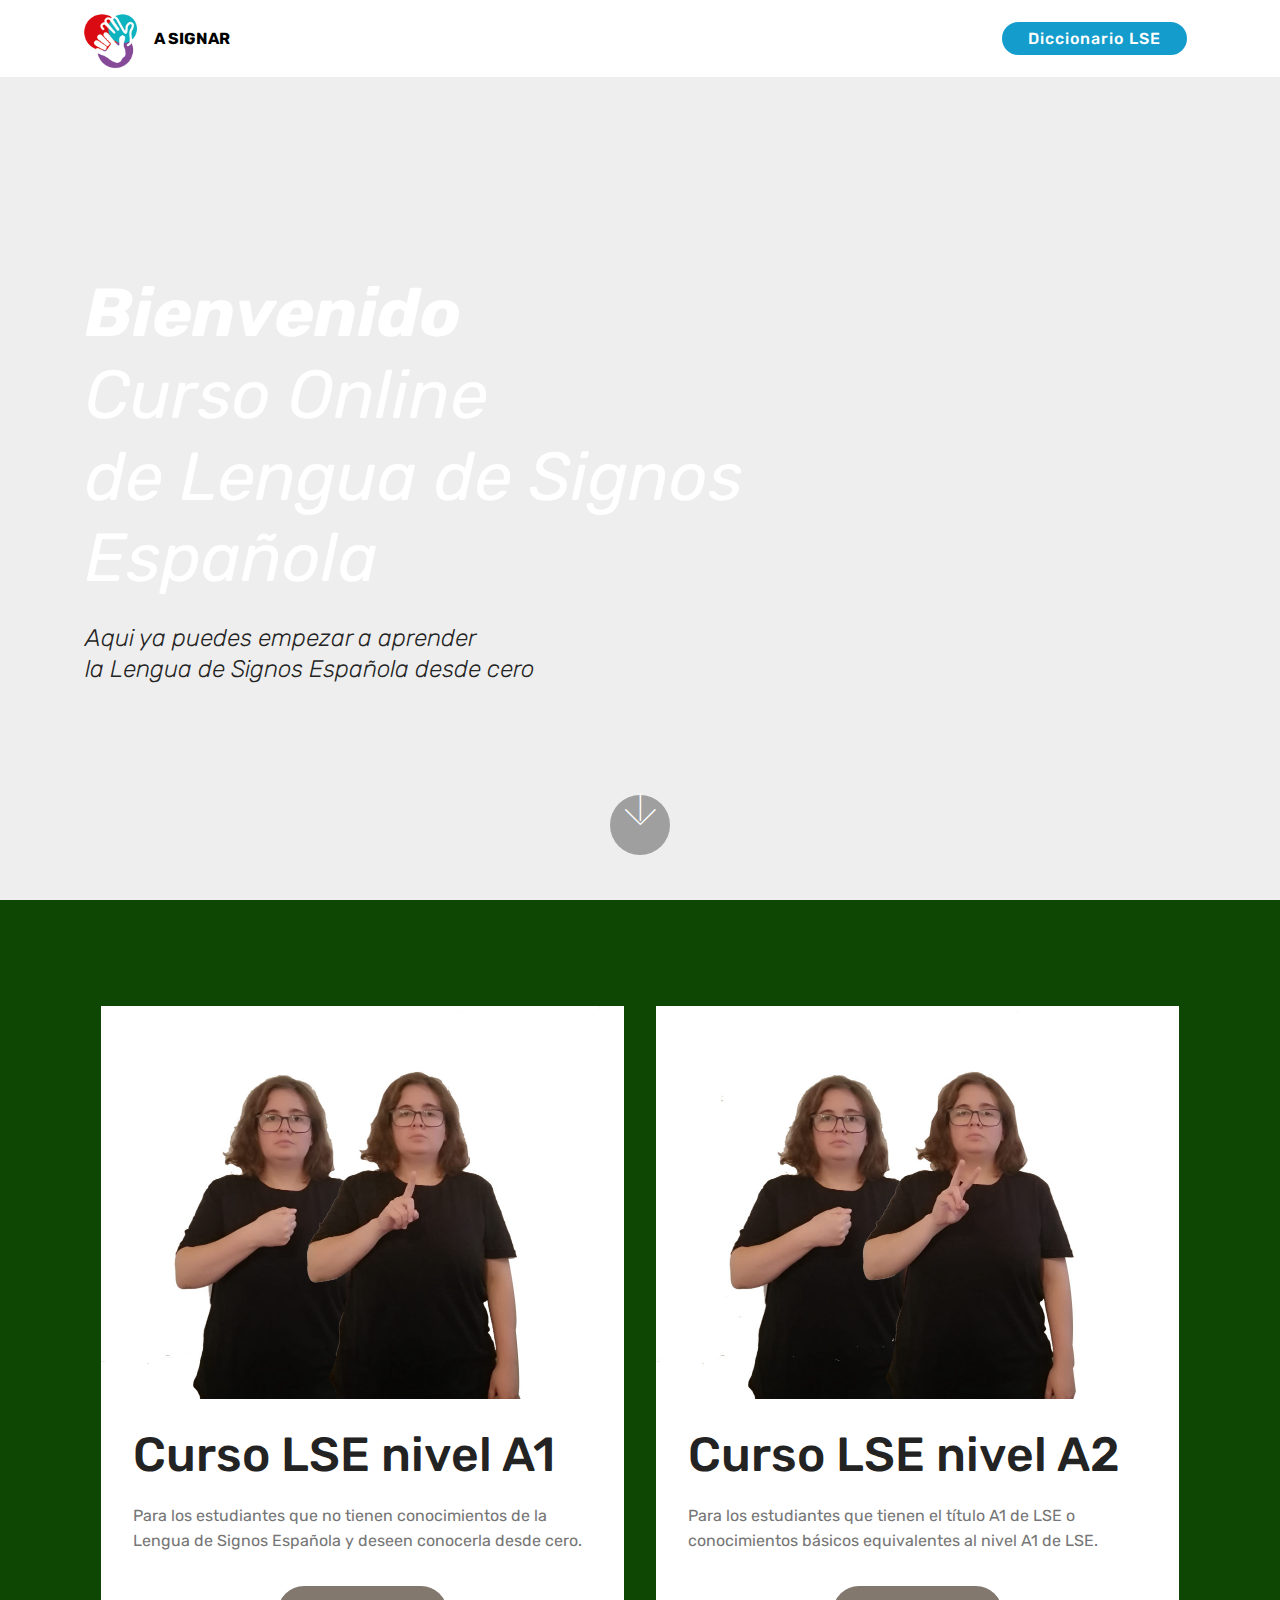
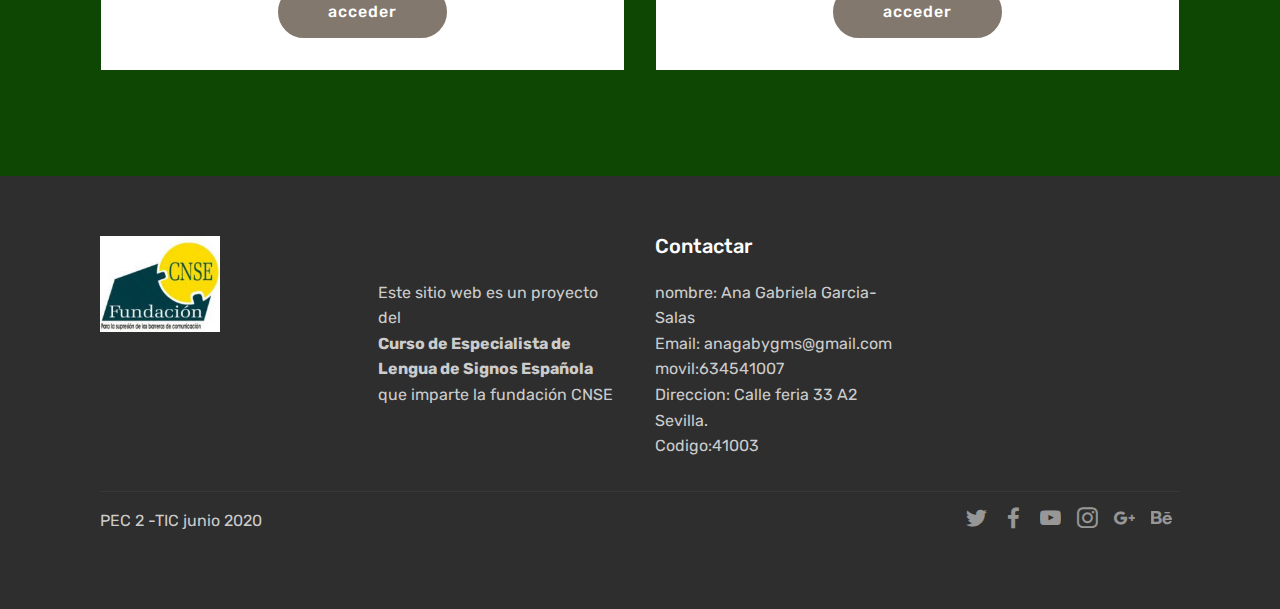
<file: index.html>
<!DOCTYPE html>
<html  >
<head>
  <!-- Site made with Mobirise Website Builder v4.12.4, https://mobirise.com -->
  <meta charset="UTF-8">
  <meta http-equiv="X-UA-Compatible" content="IE=edge">
  <meta name="generator" content="Mobirise v4.12.4, mobirise.com">
  <meta name="viewport" content="width=device-width, initial-scale=1, minimum-scale=1">
  <link rel="shortcut icon" href="assets/images/images-1-225x225.png" type="image/x-icon">
  <meta name="description" content="">
  
  
  <title>Home</title>
  <link rel="stylesheet" href="assets/web/assets/mobirise-icons/mobirise-icons.css">
  <link rel="stylesheet" href="assets/bootstrap/css/bootstrap.min.css">
  <link rel="stylesheet" href="assets/bootstrap/css/bootstrap-grid.min.css">
  <link rel="stylesheet" href="assets/bootstrap/css/bootstrap-reboot.min.css">
  <link rel="stylesheet" href="assets/socicon/css/styles.css">
  <link rel="stylesheet" href="assets/tether/tether.min.css">
  <link rel="stylesheet" href="assets/dropdown/css/style.css">
  <link rel="stylesheet" href="assets/theme/css/style.css">
  <link rel="preload" as="style" href="assets/mobirise/css/mbr-additional.css"><link rel="stylesheet" href="assets/mobirise/css/mbr-additional.css" type="text/css">
  
  
  
</head>
<body>
  <section class="menu cid-qTkzRZLJNu" once="menu" id="menu1-0">

    

    <nav class="navbar navbar-expand beta-menu navbar-dropdown align-items-center navbar-fixed-top navbar-toggleable-sm">
        <button class="navbar-toggler navbar-toggler-right" type="button" data-toggle="collapse" data-target="#navbarSupportedContent" aria-controls="navbarSupportedContent" aria-expanded="false" aria-label="Toggle navigation">
            <div class="hamburger">
                <span></span>
                <span></span>
                <span></span>
                <span></span>
            </div>
        </button>
        <div class="menu-logo">
            <div class="navbar-brand">
                <span class="navbar-logo">
                    <a href="https://mobirise.com">
                         <img src="assets/images/images-1-225x225.png" alt="Mobirise" title="" style="height: 3.8rem;">
                    </a>
                </span>
                <span class="navbar-caption-wrap"><a class="navbar-caption text-black display-4" href="https://mobirise.com">A SIGNAR&nbsp;</a></span>
            </div>
        </div>
        <div class="collapse navbar-collapse" id="navbarSupportedContent">
            <ul class="navbar-nav nav-dropdown" data-app-modern-menu="true"><li class="nav-item">
                    <a class="nav-link link text-white display-4" href="https://mobirise.com">
                        <font face="MobiriseIcons"></font></a><font face="MobiriseIcons"><a class="nav-link link text-white display-4" href="https://mobirise.com" style="background-color: rgb(51, 51, 51); display: inline !important;"></a></font>
                </li></ul>
            <div class="navbar-buttons mbr-section-btn"><a class="btn btn-sm btn-primary display-4" href="https://fundacioncnse-dilse.org/">Diccionario LSE<br></a></div>
        </div>
    </nav>
</section>

<section class="engine"><a href="https://mobirise.info/b">how to create a website for free</a></section><section class="header9 cid-s32yI7Zeiy mbr-fullscreen" data-bg-video="https://youtu.be/QXUqNAXltho" id="header9-a">

    

    <div class="mbr-overlay" style="opacity: 0; background-color: rgb(255, 255, 255);">
    </div>

    <div class="container">
        <div class="media-container-column mbr-white">
            <h1 class="mbr-section-title align-left mbr-bold pb-3 mbr-fonts-style display-1"><em><br></em><em>Bienvenido</em><br><span style="font-weight: normal;"><em>Curso Online</em></span><br><span style="font-weight: normal;"><em>de Lengua de Signos</em></span><br><span style="font-weight: normal;"><em>Española</em></span><span style="font-weight: normal;"><em><br></em></span></h1>
            <h3 class="mbr-section-subtitle align-left mbr-light pb-3 mbr-fonts-style display-5">Aqui ya puedes empezar a aprender&nbsp;<br>la Lengua de Signos Española desde cero</h3>
            
            
        </div>
    </div>

    <div class="mbr-arrow hidden-sm-down" aria-hidden="true">
        <a href="#next">
            <i class="mbri-down mbr-iconfont"></i>
        </a>
    </div>
</section>

<section class="features3 cid-s32LKRS1df" id="features3-11">

    

    
    <div class="container">
        <div class="media-container-row">
            <div class="card p-3 col-12 col-md-6">
                <div class="card-wrapper">
                    <div class="card-img">
                        <img src="assets/images/a1-i-1046x785.jpg" alt="Mobirise" title="">
                    </div>
                    <div class="card-box">
                        <h4 class="card-title mbr-fonts-style display-2">Curso LSE nivel A1</h4>
                        <p class="mbr-text mbr-fonts-style display-7">Para los estudiantes que no tienen conocimientos de la Lengua de Signos Española y deseen conocerla desde cero.<br></p>
                    </div>
                    <div class="mbr-section-btn text-center"><a href="a1.html" class="btn btn-info display-4">acceder</a></div>
                </div>
            </div>

            <div class="card p-3 col-12 col-md-6">
                <div class="card-wrapper">
                    <div class="card-img">
                        <img src="assets/images/a2-i-1046x785.jpg" alt="Mobirise" title="">
                    </div>
                    <div class="card-box">
                        <h4 class="card-title mbr-fonts-style display-2">Curso LSE nivel A2</h4>
                        <p class="mbr-text mbr-fonts-style display-7">Para los estudiantes que tienen el título A1 de LSE o conocimientos básicos equivalentes al nivel A1 de LSE.</p>
                    </div>
                    <div class="mbr-section-btn text-center"><a href="https://mobirise.co" class="btn btn-info display-4">acceder</a></div>
                </div>
            </div>

            

            
        </div>
    </div>
</section>

<section class="cid-s37iOgluiW" id="footer1-14">

    

    

    <div class="container">
        <div class="media-container-row content text-white">
            <div class="col-12 col-md-3">
                <div class="media-wrap">
                    <a href="https://mobirise.co/">
                        <img src="assets/images/2007-02-19logo20fundacioncnse-192x153.jpg" alt="Mobirise" title="">
                    </a>
                </div>
            </div>
            <div class="col-12 col-md-3 mbr-fonts-style display-7">
                <h5 class="pb-3">&nbsp;</h5>
                <p class="mbr-text">Este sitio web es un proyecto del&nbsp;<br><strong>Curso de Especialista de Lengua&nbsp;de Signos Española</strong>&nbsp;<br>que imparte la fundación CNSE<br><br></p>
            </div>
            <div class="col-12 col-md-3 mbr-fonts-style display-7">
                <h5 class="pb-3">
                    Contactar</h5>
                <p class="mbr-text">nombre: Ana Gabriela Garcia-Salas&nbsp;<br>Email:&nbsp;anagabygms@gmail.com<br>movil:634541007<br>Direccion: Calle feria 33 A2 Sevilla.<br>Codigo:41003</p>
            </div>
            <div class="col-12 col-md-3 mbr-fonts-style display-7">
                <h5 class="pb-3"></h5>
                <p class="mbr-text"></p>
            </div>
        </div>
        <div class="footer-lower">
            <div class="media-container-row">
                <div class="col-sm-12">
                    <hr>
                </div>
            </div>
            <div class="media-container-row mbr-white">
                <div class="col-sm-6 copyright">
                    <p class="mbr-text mbr-fonts-style display-7">PEC 2 -TIC junio 2020</p>
                </div>
                <div class="col-md-6">
                    <div class="social-list align-right">
                        <div class="soc-item">
                            <a href="https://twitter.com/mobirise" target="_blank">
                                <span class="socicon-twitter socicon mbr-iconfont mbr-iconfont-social"></span>
                            </a>
                        </div>
                        <div class="soc-item">
                            <a href="https://www.facebook.com/pages/Mobirise/1616226671953247" target="_blank">
                                <span class="socicon-facebook socicon mbr-iconfont mbr-iconfont-social"></span>
                            </a>
                        </div>
                        <div class="soc-item">
                            <a href="https://www.youtube.com/c/mobirise" target="_blank">
                                <span class="socicon-youtube socicon mbr-iconfont mbr-iconfont-social"></span>
                            </a>
                        </div>
                        <div class="soc-item">
                            <a href="https://instagram.com/mobirise" target="_blank">
                                <span class="socicon-instagram socicon mbr-iconfont mbr-iconfont-social"></span>
                            </a>
                        </div>
                        <div class="soc-item">
                            <a href="https://plus.google.com/u/0/+Mobirise" target="_blank">
                                <span class="socicon-googleplus socicon mbr-iconfont mbr-iconfont-social"></span>
                            </a>
                        </div>
                        <div class="soc-item">
                            <a href="https://www.behance.net/Mobirise" target="_blank">
                                <span class="socicon-behance socicon mbr-iconfont mbr-iconfont-social"></span>
                            </a>
                        </div>
                    </div>
                </div>
            </div>
        </div>
    </div>
</section>


  <script src="assets/web/assets/jquery/jquery.min.js"></script>
  <script src="assets/popper/popper.min.js"></script>
  <script src="assets/bootstrap/js/bootstrap.min.js"></script>
  <script src="assets/smoothscroll/smooth-scroll.js"></script>
  <script src="assets/tether/tether.min.js"></script>
  <script src="assets/vimeoplayer/jquery.mb.vimeo_player.js"></script>
  <script src="assets/dropdown/js/nav-dropdown.js"></script>
  <script src="assets/dropdown/js/navbar-dropdown.js"></script>
  <script src="assets/touchswipe/jquery.touch-swipe.min.js"></script>
  <script src="assets/ytplayer/jquery.mb.ytplayer.min.js"></script>
  <script src="assets/theme/js/script.js"></script>
  
  
</body>
</html>
</file>
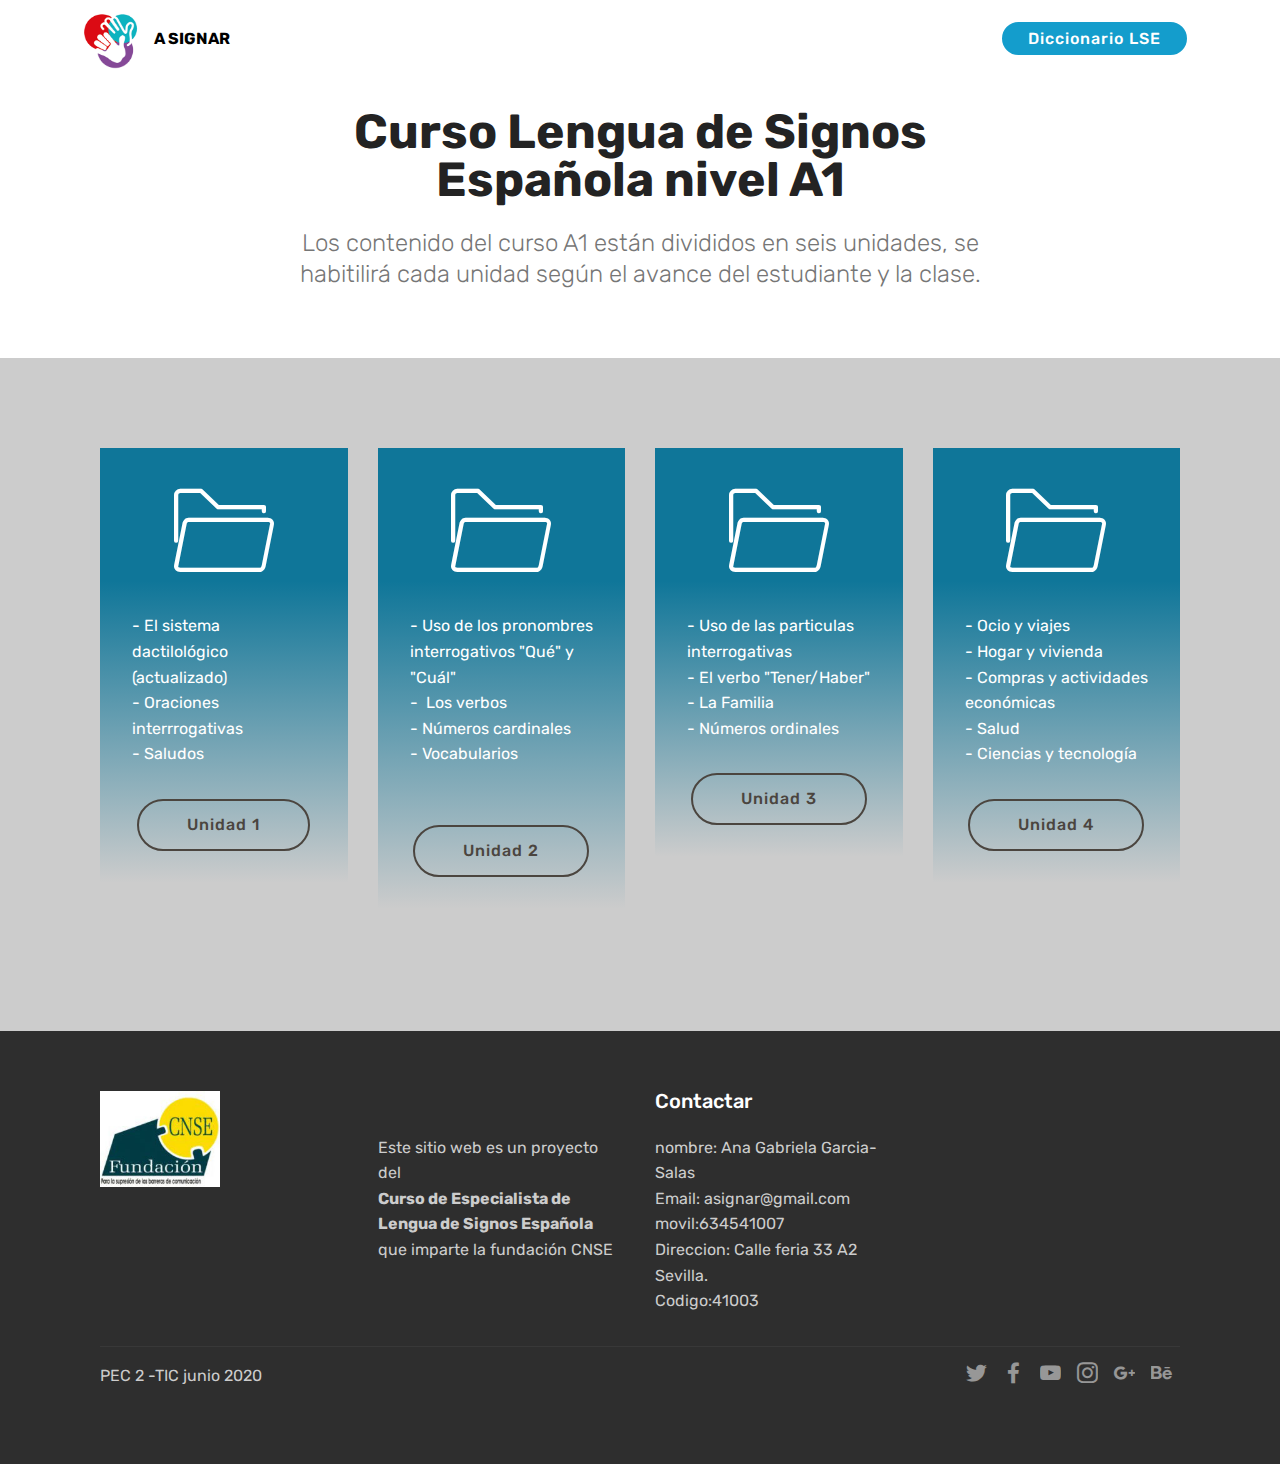
<file: a1.html>
<!DOCTYPE html>
<html  >
<head>
  <!-- Site made with Mobirise Website Builder v4.12.4, https://mobirise.com -->
  <meta charset="UTF-8">
  <meta http-equiv="X-UA-Compatible" content="IE=edge">
  <meta name="generator" content="Mobirise v4.12.4, mobirise.com">
  <meta name="viewport" content="width=device-width, initial-scale=1, minimum-scale=1">
  <link rel="shortcut icon" href="assets/images/images-1-225x225.png" type="image/x-icon">
  <meta name="description" content="">
  
  
  <title>Curso A1</title>
  <link rel="stylesheet" href="assets/web/assets/mobirise-icons/mobirise-icons.css">
  <link rel="stylesheet" href="assets/bootstrap/css/bootstrap.min.css">
  <link rel="stylesheet" href="assets/bootstrap/css/bootstrap-grid.min.css">
  <link rel="stylesheet" href="assets/bootstrap/css/bootstrap-reboot.min.css">
  <link rel="stylesheet" href="assets/tether/tether.min.css">
  <link rel="stylesheet" href="assets/dropdown/css/style.css">
  <link rel="stylesheet" href="assets/socicon/css/styles.css">
  <link rel="stylesheet" href="assets/theme/css/style.css">
  <link rel="preload" as="style" href="assets/mobirise/css/mbr-additional.css"><link rel="stylesheet" href="assets/mobirise/css/mbr-additional.css" type="text/css">
  
  
  
</head>
<body>
  <section class="menu cid-qTkzRZLJNu" once="menu" id="menu1-m">

    

    <nav class="navbar navbar-expand beta-menu navbar-dropdown align-items-center navbar-fixed-top navbar-toggleable-sm">
        <button class="navbar-toggler navbar-toggler-right" type="button" data-toggle="collapse" data-target="#navbarSupportedContent" aria-controls="navbarSupportedContent" aria-expanded="false" aria-label="Toggle navigation">
            <div class="hamburger">
                <span></span>
                <span></span>
                <span></span>
                <span></span>
            </div>
        </button>
        <div class="menu-logo">
            <div class="navbar-brand">
                <span class="navbar-logo">
                    <a href="https://mobirise.com">
                         <img src="assets/images/images-1-225x225.png" alt="Mobirise" title="" style="height: 3.8rem;">
                    </a>
                </span>
                <span class="navbar-caption-wrap"><a class="navbar-caption text-black display-4" href="https://mobirise.com">A SIGNAR&nbsp;</a></span>
            </div>
        </div>
        <div class="collapse navbar-collapse" id="navbarSupportedContent">
            <ul class="navbar-nav nav-dropdown" data-app-modern-menu="true"><li class="nav-item">
                    <a class="nav-link link text-white display-4" href="https://mobirise.com">
                        <font face="MobiriseIcons"></font></a><font face="MobiriseIcons"><a class="nav-link link text-white display-4" href="https://mobirise.com" style="background-color: rgb(51, 51, 51); display: inline !important;"></a></font>
                </li></ul>
            <div class="navbar-buttons mbr-section-btn"><a class="btn btn-sm btn-primary display-4" href="https://fundacioncnse-dilse.org/">Diccionario LSE<br></a></div>
        </div>
    </nav>
</section>

<section class="engine"><a href="https://mobirise.info/t">free amp templates</a></section><section class="mbr-section content4 cid-s39SUl1LPG" id="content4-1z">

    

    <div class="container">
        <div class="media-container-row">
            <div class="title col-12 col-md-8">
                <h2 class="align-center pb-3 mbr-fonts-style display-2">
                    <br><strong>Curso Lengua de Signos Española nivel A1</strong><strong><br></strong></h2>
                <h3 class="mbr-section-subtitle align-center mbr-light mbr-fonts-style display-5">Los contenido del curso A1 están divididos en seis unidades, se habitilirá cada unidad según el avance del estudiante y la clase.</h3>
                
            </div>
        </div>
    </div>
</section>

<section class="features8 cid-s37mTedDOu" id="features8-19">

    

    

    <div class="container">
        <div class="media-container-row">

            <div class="card  col-12 col-md-6 col-lg-3">
                <div class="card-img">
                    <span class="mbr-iconfont mbri-opened-folder"></span>
                </div>
                <div class="card-box align-center">
                    
                    <p class="mbr-text mbr-fonts-style display-7">- El sistema dactilológico (actualizado)<br>- Oraciones interrrogativas<br>- Saludos<br></p>
                    <div class="mbr-section-btn text-center"><a href="page2.html" class="btn btn-info-outline display-4">Unidad 1</a></div>
                </div>
            </div>

            <div class="card  col-12 col-md-6 col-lg-3">
                <div class="card-img">
                    <span class="mbr-iconfont mbri-opened-folder"></span>
                </div>
                <div class="card-box align-center">
                    
                    <p class="mbr-text mbr-fonts-style display-7">- Uso de los pronombres interrogativos "Qué" y "Cuál"<br>- &nbsp;Los verbos&nbsp;<br>- Números cardinales<br>- Vocabularios<br><br></p>
                    <div class="mbr-section-btn text-center"><a href="https://mobirise.co" class="btn btn-info-outline display-4">Unidad 2</a></div>
                </div>
            </div>

            <div class="card  col-12 col-md-6 col-lg-3">
                <div class="card-img">
                    <span class="mbr-iconfont mbri-opened-folder"></span>
                </div>
                <div class="card-box align-center">
                    
                    <p class="mbr-text mbr-fonts-style display-7">- Uso de las particulas interrogativas<br>- El verbo "Tener/Haber"<br>- La Familia<br>- Números ordinales</p>
                    <div class="mbr-section-btn text-center"><a href="https://mobirise.co" class="btn btn-info-outline display-4">Unidad 3</a></div>
                </div>
            </div>

            <div class="card  col-12 col-md-6 col-lg-3">
                <div class="card-img">
                    <span class="mbr-iconfont mbri-opened-folder"></span>
                </div>
                <div class="card-box align-center">
                    
                    <p class="mbr-text mbr-fonts-style display-7">- Ocio y viajes<br>- Hogar y vivienda<br>- Compras y actividades económicas<br>- Salud<br>- Ciencias y tecnología</p>
                    <div class="mbr-section-btn text-center"><a href="https://mobirise.co" class="btn btn-info-outline display-4">Unidad 4</a></div>
                </div>
            </div>
        </div>
    </div>
</section>

<section class="cid-s37sfWOQ8S" id="footer1-1g">

    

    

    <div class="container">
        <div class="media-container-row content text-white">
            <div class="col-12 col-md-3">
                <div class="media-wrap">
                    <a href="https://mobirise.co/">
                        <img src="assets/images/2007-02-19logo20fundacioncnse-192x153.jpg" alt="Mobirise" title="">
                    </a>
                </div>
            </div>
            <div class="col-12 col-md-3 mbr-fonts-style display-7">
                <h5 class="pb-3">&nbsp;</h5>
                <p class="mbr-text">Este sitio web es un proyecto del&nbsp;<br><strong>Curso de Especialista de Lengua&nbsp;de Signos Española</strong>&nbsp;<br>que imparte la fundación CNSE<br><br></p>
            </div>
            <div class="col-12 col-md-3 mbr-fonts-style display-7">
                <h5 class="pb-3">
                    Contactar</h5>
                <p class="mbr-text">nombre: Ana Gabriela Garcia-Salas&nbsp;<br>Email: asignar@gmail.com<br>movil:634541007<br>Direccion: Calle feria 33 A2 Sevilla.<br>Codigo:41003</p>
            </div>
            <div class="col-12 col-md-3 mbr-fonts-style display-7">
                <h5 class="pb-3"></h5>
                <p class="mbr-text"></p>
            </div>
        </div>
        <div class="footer-lower">
            <div class="media-container-row">
                <div class="col-sm-12">
                    <hr>
                </div>
            </div>
            <div class="media-container-row mbr-white">
                <div class="col-sm-6 copyright">
                    <p class="mbr-text mbr-fonts-style display-7">PEC 2 -TIC junio 2020</p>
                </div>
                <div class="col-md-6">
                    <div class="social-list align-right">
                        <div class="soc-item">
                            <a href="https://twitter.com/mobirise" target="_blank">
                                <span class="socicon-twitter socicon mbr-iconfont mbr-iconfont-social"></span>
                            </a>
                        </div>
                        <div class="soc-item">
                            <a href="https://www.facebook.com/pages/Mobirise/1616226671953247" target="_blank">
                                <span class="socicon-facebook socicon mbr-iconfont mbr-iconfont-social"></span>
                            </a>
                        </div>
                        <div class="soc-item">
                            <a href="https://www.youtube.com/c/mobirise" target="_blank">
                                <span class="socicon-youtube socicon mbr-iconfont mbr-iconfont-social"></span>
                            </a>
                        </div>
                        <div class="soc-item">
                            <a href="https://instagram.com/mobirise" target="_blank">
                                <span class="socicon-instagram socicon mbr-iconfont mbr-iconfont-social"></span>
                            </a>
                        </div>
                        <div class="soc-item">
                            <a href="https://plus.google.com/u/0/+Mobirise" target="_blank">
                                <span class="socicon-googleplus socicon mbr-iconfont mbr-iconfont-social"></span>
                            </a>
                        </div>
                        <div class="soc-item">
                            <a href="https://www.behance.net/Mobirise" target="_blank">
                                <span class="socicon-behance socicon mbr-iconfont mbr-iconfont-social"></span>
                            </a>
                        </div>
                    </div>
                </div>
            </div>
        </div>
    </div>
</section>


  <script src="assets/web/assets/jquery/jquery.min.js"></script>
  <script src="assets/popper/popper.min.js"></script>
  <script src="assets/bootstrap/js/bootstrap.min.js"></script>
  <script src="assets/tether/tether.min.js"></script>
  <script src="assets/smoothscroll/smooth-scroll.js"></script>
  <script src="assets/dropdown/js/nav-dropdown.js"></script>
  <script src="assets/dropdown/js/navbar-dropdown.js"></script>
  <script src="assets/touchswipe/jquery.touch-swipe.min.js"></script>
  <script src="assets/theme/js/script.js"></script>
  
  
</body>
</html>
</file>
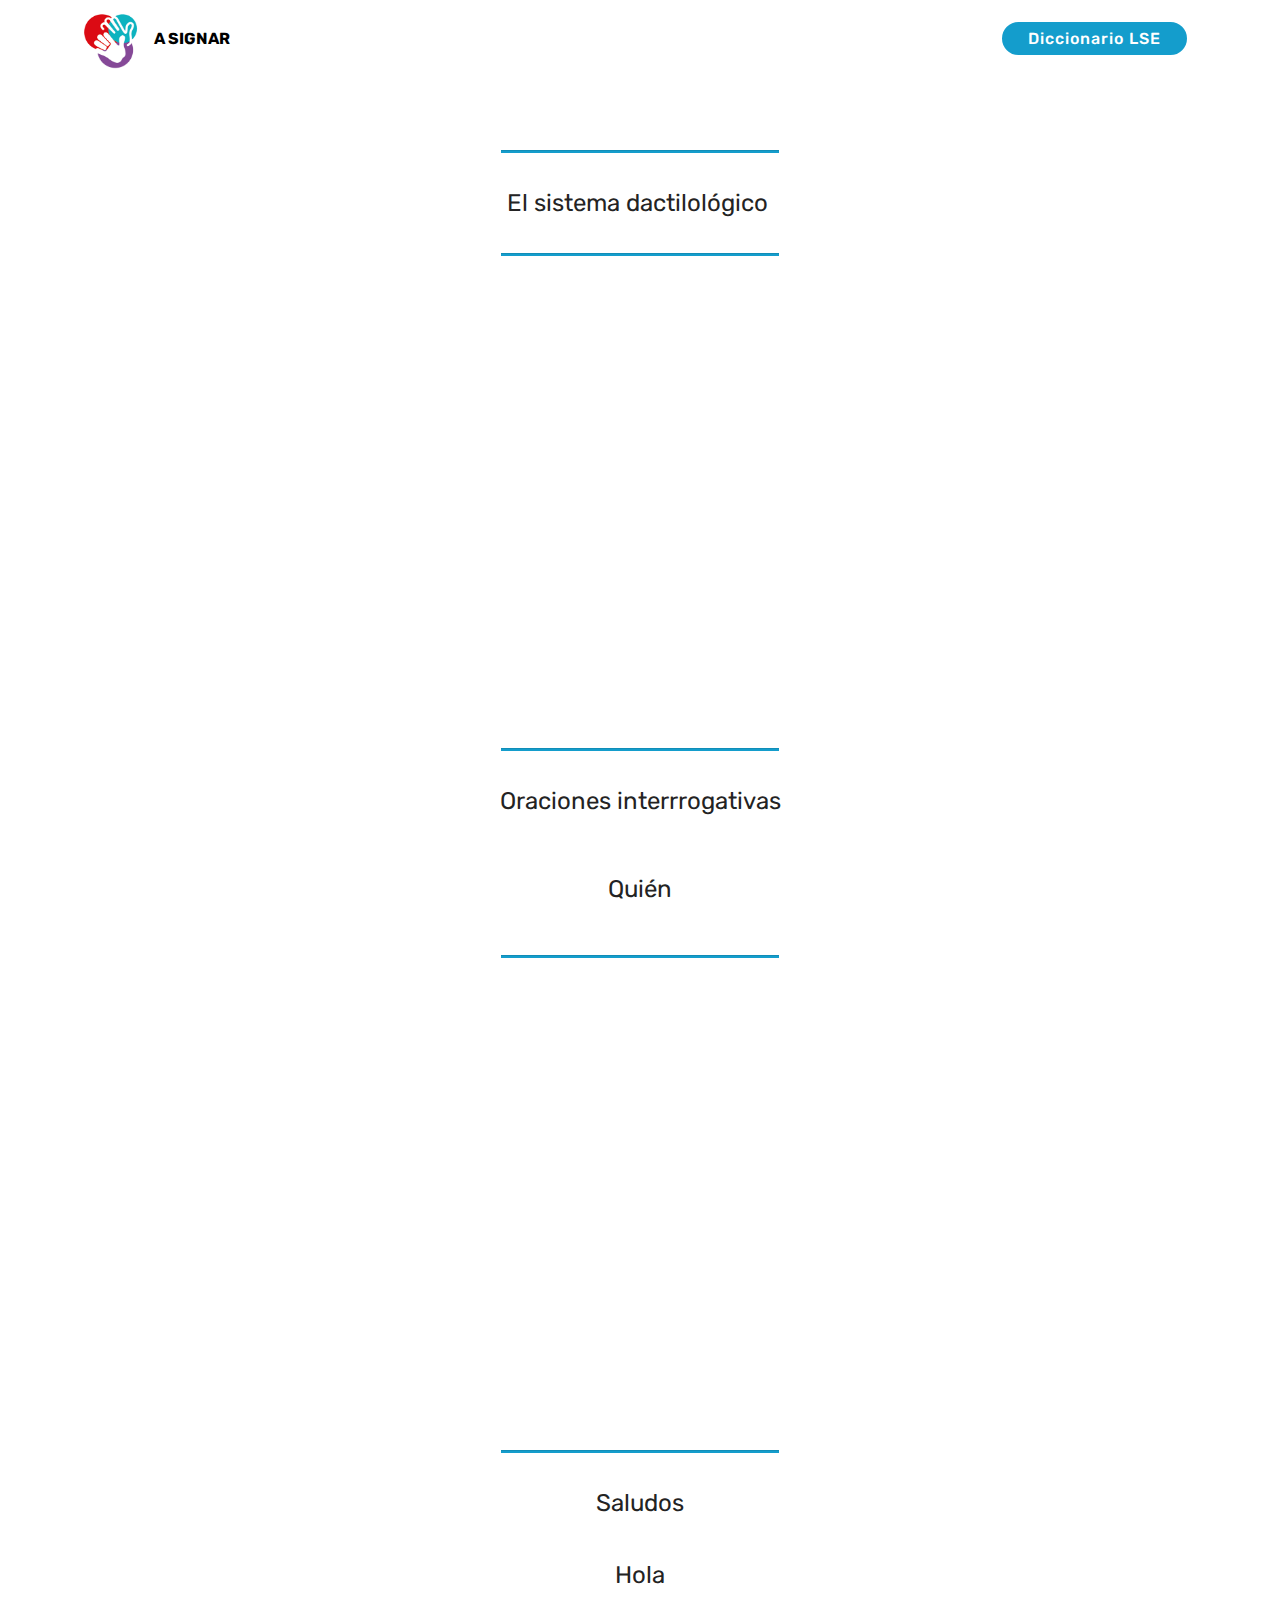
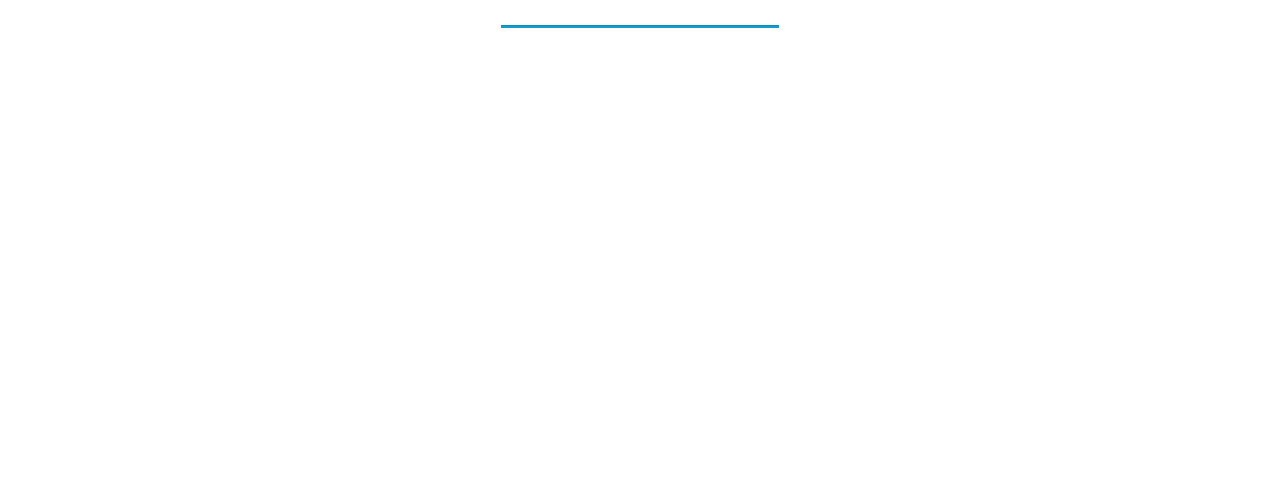
<file: page2.html>
<!DOCTYPE html>
<html  >
<head>
  <!-- Site made with Mobirise Website Builder v4.12.4, https://mobirise.com -->
  <meta charset="UTF-8">
  <meta http-equiv="X-UA-Compatible" content="IE=edge">
  <meta name="generator" content="Mobirise v4.12.4, mobirise.com">
  <meta name="viewport" content="width=device-width, initial-scale=1, minimum-scale=1">
  <link rel="shortcut icon" href="assets/images/images-1-225x225.png" type="image/x-icon">
  <meta name="description" content="Website Creator Description">
  
  
  <title>A1 unidad 1</title>
  <link rel="stylesheet" href="assets/bootstrap/css/bootstrap.min.css">
  <link rel="stylesheet" href="assets/bootstrap/css/bootstrap-grid.min.css">
  <link rel="stylesheet" href="assets/bootstrap/css/bootstrap-reboot.min.css">
  <link rel="stylesheet" href="assets/tether/tether.min.css">
  <link rel="stylesheet" href="assets/dropdown/css/style.css">
  <link rel="stylesheet" href="assets/theme/css/style.css">
  <link rel="preload" as="style" href="assets/mobirise/css/mbr-additional.css"><link rel="stylesheet" href="assets/mobirise/css/mbr-additional.css" type="text/css">
  
  
  
</head>
<body>
  <section class="menu cid-qTkzRZLJNu" once="menu" id="menu1-1k">

    

    <nav class="navbar navbar-expand beta-menu navbar-dropdown align-items-center navbar-fixed-top navbar-toggleable-sm">
        <button class="navbar-toggler navbar-toggler-right" type="button" data-toggle="collapse" data-target="#navbarSupportedContent" aria-controls="navbarSupportedContent" aria-expanded="false" aria-label="Toggle navigation">
            <div class="hamburger">
                <span></span>
                <span></span>
                <span></span>
                <span></span>
            </div>
        </button>
        <div class="menu-logo">
            <div class="navbar-brand">
                <span class="navbar-logo">
                    <a href="https://mobirise.com">
                         <img src="assets/images/images-1-225x225.png" alt="Mobirise" title="" style="height: 3.8rem;">
                    </a>
                </span>
                <span class="navbar-caption-wrap"><a class="navbar-caption text-black display-4" href="https://mobirise.com">A SIGNAR&nbsp;</a></span>
            </div>
        </div>
        <div class="collapse navbar-collapse" id="navbarSupportedContent">
            <ul class="navbar-nav nav-dropdown" data-app-modern-menu="true"><li class="nav-item">
                    <a class="nav-link link text-white display-4" href="https://mobirise.com">
                        <font face="MobiriseIcons"></font></a><font face="MobiriseIcons"><a class="nav-link link text-white display-4" href="https://mobirise.com" style="background-color: rgb(51, 51, 51); display: inline !important;"></a></font>
                </li></ul>
            <div class="navbar-buttons mbr-section-btn"><a class="btn btn-sm btn-primary display-4" href="https://fundacioncnse-dilse.org/">Diccionario LSE<br></a></div>
        </div>
    </nav>
</section>

<section class="engine"><a href="https://mobirise.info/o">free portfolio site templates</a></section><section class="mbr-section content4 cid-s37LPOSTcf" id="content4-1r">

    

    <div class="container">
        <div class="media-container-row">
            <div class="title col-12 col-md-8">
                
                
                
            </div>
        </div>
    </div>
</section>

<section class="mbr-section article content9 cid-s37M5EFVUc" id="content9-1s">
    
     

    <div class="container">
        <div class="inner-container" style="width: 100%;">
            <hr class="line" style="width: 25%;">
            <div class="section-text align-center mbr-fonts-style display-5">El sistema dactilológico&nbsp;</div>
            <hr class="line" style="width: 25%;">
        </div>
        </div>
</section>

<section class="cid-s37M6IrHlB" id="video2-1t">

    
    
    <figure class="mbr-figure align-center container">
        <div class="video-block" style="width: 50%;">
            <div><iframe class="mbr-embedded-video" src="https://www.youtube.com/embed/FooiTEtbB6w?rel=0&amp;amp;showinfo=0&amp;autoplay=0&amp;loop=0" width="1280" height="720" frameborder="0" allowfullscreen></iframe></div>
        </div>
    </figure>
</section>

<section class="mbr-section article content9 cid-s37MffTB9Z" id="content9-1u">
    
     

    <div class="container">
        <div class="inner-container" style="width: 100%;">
            <hr class="line" style="width: 25%;">
            <div class="section-text align-center mbr-fonts-style display-5"><p>Oraciones interrrogativas </p><br><p>Quién</p></div>
            <hr class="line" style="width: 25%;">
        </div>
        </div>
</section>

<section class="cid-s37ObDraTP" id="video2-1v">

    
    
    <figure class="mbr-figure align-center container">
        <div class="video-block" style="width: 50%;">
            <div><iframe class="mbr-embedded-video" src="https://www.youtube.com/embed/Q9Wu1yOUh6Y?rel=0&amp;amp;showinfo=0&amp;autoplay=0&amp;loop=0" width="1280" height="720" frameborder="0" allowfullscreen></iframe></div>
        </div>
    </figure>
</section>

<section class="mbr-section article content9 cid-s37OdikTj4" id="content9-1w">
    
     

    <div class="container">
        <div class="inner-container" style="width: 100%;">
            <hr class="line" style="width: 25%;">
            <div class="section-text align-center mbr-fonts-style display-5">Saludos<br><br>Hola</div>
            <hr class="line" style="width: 25%;">
        </div>
        </div>
</section>

<section class="cid-s37OeuX1DI" id="video2-1x">

    
    
    <figure class="mbr-figure align-center container">
        <div class="video-block" style="width: 50%;">
            <div><iframe class="mbr-embedded-video" src="https://www.youtube.com/embed/NZi8pPl_gaA?rel=0&amp;amp;showinfo=0&amp;autoplay=0&amp;loop=0" width="1280" height="720" frameborder="0" allowfullscreen></iframe></div>
        </div>
    </figure>
</section>


  <script src="assets/web/assets/jquery/jquery.min.js"></script>
  <script src="assets/popper/popper.min.js"></script>
  <script src="assets/bootstrap/js/bootstrap.min.js"></script>
  <script src="assets/tether/tether.min.js"></script>
  <script src="assets/smoothscroll/smooth-scroll.js"></script>
  <script src="assets/dropdown/js/nav-dropdown.js"></script>
  <script src="assets/dropdown/js/navbar-dropdown.js"></script>
  <script src="assets/touchswipe/jquery.touch-swipe.min.js"></script>
  <script src="assets/theme/js/script.js"></script>
  
  
</body>
</html>
</file>
<file: assets/web/assets/mobirise-icons/mobirise-icons.css>
@font-face {
  font-family: 'MobiriseIcons';
  src:  url('mobirise-icons.eot?spat4u');
  src:  url('mobirise-icons.eot?spat4u#iefix') format('embedded-opentype'),
    url('mobirise-icons.ttf?spat4u') format('truetype'),
    url('mobirise-icons.woff?spat4u') format('woff'),
    url('mobirise-icons.svg?spat4u#MobiriseIcons') format('svg');
  font-weight: normal;
  font-style: normal;
  font-display: swap;
}

[class^="mbri-"], [class*=" mbri-"] {
  /* use !important to prevent issues with browser extensions that change fonts */
  font-family: MobiriseIcons !important;
  speak: none;
  font-style: normal;
  font-weight: normal;
  font-variant: normal;
  text-transform: none;
  line-height: 1;

  /* Better Font Rendering =========== */
  -webkit-font-smoothing: antialiased;
  -moz-osx-font-smoothing: grayscale;
}

.mbri-add-submenu:before {
  content: "\e900";
}
.mbri-alert:before {
  content: "\e901";
}
.mbri-align-center:before {
  content: "\e902";
}
.mbri-align-justify:before {
  content: "\e903";
}
.mbri-align-left:before {
  content: "\e904";
}
.mbri-align-right:before {
  content: "\e905";
}
.mbri-android:before {
  content: "\e906";
}
.mbri-apple:before {
  content: "\e907";
}
.mbri-arrow-down:before {
  content: "\e908";
}
.mbri-arrow-next:before {
  content: "\e909";
}
.mbri-arrow-prev:before {
  content: "\e90a";
}
.mbri-arrow-up:before {
  content: "\e90b";
}
.mbri-bold:before {
  content: "\e90c";
}
.mbri-bookmark:before {
  content: "\e90d";
}
.mbri-bootstrap:before {
  content: "\e90e";
}
.mbri-briefcase:before {
  content: "\e90f";
}
.mbri-browse:before {
  content: "\e910";
}
.mbri-bulleted-list:before {
  content: "\e911";
}
.mbri-calendar:before {
  content: "\e912";
}
.mbri-camera:before {
  content: "\e913";
}
.mbri-cart-add:before {
  content: "\e914";
}
.mbri-cart-full:before {
  content: "\e915";
}
.mbri-cash:before {
  content: "\e916";
}
.mbri-change-style:before {
  content: "\e917";
}
.mbri-chat:before {
  content: "\e918";
}
.mbri-clock:before {
  content: "\e919";
}
.mbri-close:before {
  content: "\e91a";
}
.mbri-cloud:before {
  content: "\e91b";
}
.mbri-code:before {
  content: "\e91c";
}
.mbri-contact-form:before {
  content: "\e91d";
}
.mbri-credit-card:before {
  content: "\e91e";
}
.mbri-cursor-click:before {
  content: "\e91f";
}
.mbri-cust-feedback:before {
  content: "\e920";
}
.mbri-database:before {
  content: "\e921";
}
.mbri-delivery:before {
  content: "\e922";
}
.mbri-desktop:before {
  content: "\e923";
}
.mbri-devices:before {
  content: "\e924";
}
.mbri-down:before {
  content: "\e925";
}
.mbri-download:before {
  content: "\e989";
}
.mbri-drag-n-drop:before {
  content: "\e927";
}
.mbri-drag-n-drop2:before {
  content: "\e928";
}
.mbri-edit:before {
  content: "\e929";
}
.mbri-edit2:before {
  content: "\e92a";
}
.mbri-error:before {
  content: "\e92b";
}
.mbri-extension:before {
  content: "\e92c";
}
.mbri-features:before {
  content: "\e92d";
}
.mbri-file:before {
  content: "\e92e";
}
.mbri-flag:before {
  content: "\e92f";
}
.mbri-folder:before {
  content: "\e930";
}
.mbri-gift:before {
  content: "\e931";
}
.mbri-github:before {
  content: "\e932";
}
.mbri-globe:before {
  content: "\e933";
}
.mbri-globe-2:before {
  content: "\e934";
}
.mbri-growing-chart:before {
  content: "\e935";
}
.mbri-hearth:before {
  content: "\e936";
}
.mbri-help:before {
  content: "\e937";
}
.mbri-home:before {
  content: "\e938";
}
.mbri-hot-cup:before {
  content: "\e939";
}
.mbri-idea:before {
  content: "\e93a";
}
.mbri-image-gallery:before {
  content: "\e93b";
}
.mbri-image-slider:before {
  content: "\e93c";
}
.mbri-info:before {
  content: "\e93d";
}
.mbri-italic:before {
  content: "\e93e";
}
.mbri-key:before {
  content: "\e93f";
}
.mbri-laptop:before {
  content: "\e940";
}
.mbri-layers:before {
  content: "\e941";
}
.mbri-left-right:before {
  content: "\e942";
}
.mbri-left:before {
  content: "\e943";
}
.mbri-letter:before {
  content: "\e944";
}
.mbri-like:before {
  content: "\e945";
}
.mbri-link:before {
  content: "\e946";
}
.mbri-lock:before {
  content: "\e947";
}
.mbri-login:before {
  content: "\e948";
}
.mbri-logout:before {
  content: "\e949";
}
.mbri-magic-stick:before {
  content: "\e94a";
}
.mbri-map-pin:before {
  content: "\e94b";
}
.mbri-menu:before {
  content: "\e94c";
}
.mbri-mobile:before {
  content: "\e94d";
}
.mbri-mobile2:before {
  content: "\e94e";
}
.mbri-mobirise:before {
  content: "\e94f";
}
.mbri-more-horizontal:before {
  content: "\e950";
}
.mbri-more-vertical:before {
  content: "\e951";
}
.mbri-music:before {
  content: "\e952";
}
.mbri-new-file:before {
  content: "\e953";
}
.mbri-numbered-list:before {
  content: "\e954";
}
.mbri-opened-folder:before {
  content: "\e955";
}
.mbri-pages:before {
  content: "\e956";
}
.mbri-paper-plane:before {
  content: "\e957";
}
.mbri-paperclip:before {
  content: "\e958";
}
.mbri-photo:before {
  content: "\e959";
}
.mbri-photos:before {
  content: "\e95a";
}
.mbri-pin:before {
  content: "\e95b";
}
.mbri-play:before {
  content: "\e95c";
}
.mbri-plus:before {
  content: "\e95d";
}
.mbri-preview:before {
  content: "\e95e";
}
.mbri-print:before {
  content: "\e95f";
}
.mbri-protect:before {
  content: "\e960";
}
.mbri-question:before {
  content: "\e961";
}
.mbri-quote-left:before {
  content: "\e962";
}
.mbri-quote-right:before {
  content: "\e963";
}
.mbri-refresh:before {
  content: "\e964";
}
.mbri-responsive:before {
  content: "\e965";
}
.mbri-right:before {
  content: "\e966";
}
.mbri-rocket:before {
  content: "\e967";
}
.mbri-sad-face:before {
  content: "\e968";
}
.mbri-sale:before {
  content: "\e969";
}
.mbri-save:before {
  content: "\e96a";
}
.mbri-search:before {
  content: "\e96b";
}
.mbri-setting:before {
  content: "\e96c";
}
.mbri-setting2:before {
  content: "\e96d";
}
.mbri-setting3:before {
  content: "\e96e";
}
.mbri-share:before {
  content: "\e96f";
}
.mbri-shopping-bag:before {
  content: "\e970";
}
.mbri-shopping-basket:before {
  content: "\e971";
}
.mbri-shopping-cart:before {
  content: "\e972";
}
.mbri-sites:before {
  content: "\e973";
}
.mbri-smile-face:before {
  content: "\e974";
}
.mbri-speed:before {
  content: "\e975";
}
.mbri-star:before {
  content: "\e976";
}
.mbri-success:before {
  content: "\e977";
}
.mbri-sun:before {
  content: "\e978";
}
.mbri-sun2:before {
  content: "\e979";
}
.mbri-tablet:before {
  content: "\e97a";
}
.mbri-tablet-vertical:before {
  content: "\e97b";
}
.mbri-target:before {
  content: "\e97c";
}
.mbri-timer:before {
  content: "\e97d";
}
.mbri-to-ftp:before {
  content: "\e97e";
}
.mbri-to-local-drive:before {
  content: "\e97f";
}
.mbri-touch-swipe:before {
  content: "\e980";
}
.mbri-touch:before {
  content: "\e981";
}
.mbri-trash:before {
  content: "\e982";
}
.mbri-underline:before {
  content: "\e983";
}
.mbri-unlink:before {
  content: "\e984";
}
.mbri-unlock:before {
  content: "\e985";
}
.mbri-up-down:before {
  content: "\e986";
}
.mbri-up:before {
  content: "\e987";
}
.mbri-update:before {
  content: "\e988";
}
.mbri-upload:before {
 content: "\e926"; 
}
.mbri-user:before {
  content: "\e98a";
}
.mbri-user2:before {
  content: "\e98b";
}
.mbri-users:before {
  content: "\e98c";
}
.mbri-video:before {
  content: "\e98d";
}
.mbri-video-play:before {
  content: "\e98e";
}
.mbri-watch:before {
  content: "\e98f";
}
.mbri-website-theme:before {
  content: "\e990";
}
.mbri-wifi:before {
  content: "\e991";
}
.mbri-windows:before {
  content: "\e992";
}
.mbri-zoom-out:before {
  content: "\e993";
}
.mbri-redo:before {
  content: "\e994";
}
.mbri-undo:before {
  content: "\e995";
}
</file>
<file: assets/socicon/css/styles.css>
@charset "UTF-8";

@font-face {
  font-family: 'Socicon';
  src:  url('../fonts/socicon.eot');
  src:  url('../fonts/socicon.eot?#iefix') format('embedded-opentype'),
    url('../fonts/socicon.woff2') format('woff2'),
    url('../fonts/socicon.ttf') format('truetype'),
    url('../fonts/socicon.woff') format('woff'),
    url('../fonts/socicon.svg#socicon') format('svg');
  font-weight: normal;
  font-style: normal;
}

[data-icon]:before {
  font-family: "socicon" !important;
  content: attr(data-icon);
  font-style: normal !important;
  font-weight: normal !important;
  font-variant: normal !important;
  text-transform: none !important;
  speak: none;
  line-height: 1;
  -webkit-font-smoothing: antialiased;
  -moz-osx-font-smoothing: grayscale;
}

[class^="socicon-"], [class*=" socicon-"] {
  /* use !important to prevent issues with browser extensions that change fonts */
  font-family: 'Socicon' !important;
  speak: none;
  font-style: normal;
  font-weight: normal;
  font-variant: normal;
  text-transform: none;
  line-height: 1;

  /* Better Font Rendering =========== */
  -webkit-font-smoothing: antialiased;
  -moz-osx-font-smoothing: grayscale;
}

.socicon-eitaa:before {
  content: "\e97c";
}
.socicon-soroush:before {
  content: "\e97d";
}
.socicon-bale:before {
  content: "\e97e";
}
.socicon-zazzle:before {
  content: "\e97b";
}
.socicon-society6:before {
  content: "\e97a";
}
.socicon-redbubble:before {
  content: "\e979";
}
.socicon-avvo:before {
  content: "\e978";
}
.socicon-stitcher:before {
  content: "\e977";
}
.socicon-googlehangouts:before {
  content: "\e974";
}
.socicon-dlive:before {
  content: "\e975";
}
.socicon-vsco:before {
  content: "\e976";
}
.socicon-flipboard:before {
  content: "\e973";
}
.socicon-ubuntu:before {
  content: "\e958";
}
.socicon-artstation:before {
  content: "\e959";
}
.socicon-invision:before {
  content: "\e95a";
}
.socicon-torial:before {
  content: "\e95b";
}
.socicon-collectorz:before {
  content: "\e95c";
}
.socicon-seenthis:before {
  content: "\e95d";
}
.socicon-googleplaymusic:before {
  content: "\e95e";
}
.socicon-debian:before {
  content: "\e95f";
}
.socicon-filmfreeway:before {
  content: "\e960";
}
.socicon-gnome:before {
  content: "\e961";
}
.socicon-itchio:before {
  content: "\e962";
}
.socicon-jamendo:before {
  content: "\e963";
}
.socicon-mix:before {
  content: "\e964";
}
.socicon-sharepoint:before {
  content: "\e965";
}
.socicon-tinder:before {
  content: "\e966";
}
.socicon-windguru:before {
  content: "\e967";
}
.socicon-cdbaby:before {
  content: "\e968";
}
.socicon-elementaryos:before {
  content: "\e969";
}
.socicon-stage32:before {
  content: "\e96a";
}
.socicon-tiktok:before {
  content: "\e96b";
}
.socicon-gitter:before {
  content: "\e96c";
}
.socicon-letterboxd:before {
  content: "\e96d";
}
.socicon-threema:before {
  content: "\e96e";
}
.socicon-splice:before {
  content: "\e96f";
}
.socicon-metapop:before {
  content: "\e970";
}
.socicon-naver:before {
  content: "\e971";
}
.socicon-remote:before {
  content: "\e972";
}
.socicon-internet:before {
  content: "\e957";
}
.socicon-moddb:before {
  content: "\e94b";
}
.socicon-indiedb:before {
  content: "\e94c";
}
.socicon-traxsource:before {
  content: "\e94d";
}
.socicon-gamefor:before {
  content: "\e94e";
}
.socicon-pixiv:before {
  content: "\e94f";
}
.socicon-myanimelist:before {
  content: "\e950";
}
.socicon-blackberry:before {
  content: "\e951";
}
.socicon-wickr:before {
  content: "\e952";
}
.socicon-spip:before {
  content: "\e953";
}
.socicon-napster:before {
  content: "\e954";
}
.socicon-beatport:before {
  content: "\e955";
}
.socicon-hackerone:before {
  content: "\e956";
}
.socicon-hackernews:before {
  content: "\e946";
}
.socicon-smashwords:before {
  content: "\e947";
}
.socicon-kobo:before {
  content: "\e948";
}
.socicon-bookbub:before {
  content: "\e949";
}
.socicon-mailru:before {
  content: "\e94a";
}
.socicon-gitlab:before {
  content: "\e945";
}
.socicon-instructables:before {
  content: "\e944";
}
.socicon-portfolio:before {
  content: "\e943";
}
.socicon-codered:before {
  content: "\e940";
}
.socicon-origin:before {
  content: "\e941";
}
.socicon-nextdoor:before {
  content: "\e942";
}
.socicon-udemy:before {
  content: "\e93f";
}
.socicon-livemaster:before {
  content: "\e93e";
}
.socicon-crunchbase:before {
  content: "\e93b";
}
.socicon-homefy:before {
  content: "\e93c";
}
.socicon-calendly:before {
  content: "\e93d";
}
.socicon-realtor:before {
  content: "\e90f";
}
.socicon-tidal:before {
  content: "\e910";
}
.socicon-qobuz:before {
  content: "\e911";
}
.socicon-natgeo:before {
  content: "\e912";
}
.socicon-mastodon:before {
  content: "\e913";
}
.socicon-unsplash:before {
  content: "\e914";
}
.socicon-homeadvisor:before {
  content: "\e915";
}
.socicon-angieslist:before {
  content: "\e916";
}
.socicon-codepen:before {
  content: "\e917";
}
.socicon-slack:before {
  content: "\e918";
}
.socicon-openaigym:before {
  content: "\e919";
}
.socicon-logmein:before {
  content: "\e91a";
}
.socicon-fiverr:before {
  content: "\e91b";
}
.socicon-gotomeeting:before {
  content: "\e91c";
}
.socicon-aliexpress:before {
  content: "\e91d";
}
.socicon-guru:before {
  content: "\e91e";
}
.socicon-appstore:before {
  content: "\e91f";
}
.socicon-homes:before {
  content: "\e920";
}
.socicon-zoom:before {
  content: "\e921";
}
.socicon-alibaba:before {
  content: "\e922";
}
.socicon-craigslist:before {
  content: "\e923";
}
.socicon-wix:before {
  content: "\e924";
}
.socicon-redfin:before {
  content: "\e925";
}
.socicon-googlecalendar:before {
  content: "\e926";
}
.socicon-shopify:before {
  content: "\e927";
}
.socicon-freelancer:before {
  content: "\e928";
}
.socicon-seedrs:before {
  content: "\e929";
}
.socicon-bing:before {
  content: "\e92a";
}
.socicon-doodle:before {
  content: "\e92b";
}
.socicon-bonanza:before {
  content: "\e92c";
}
.socicon-squarespace:before {
  content: "\e92d";
}
.socicon-toptal:before {
  content: "\e92e";
}
.socicon-gust:before {
  content: "\e92f";
}
.socicon-ask:before {
  content: "\e930";
}
.socicon-trulia:before {
  content: "\e931";
}
.socicon-loomly:before {
  content: "\e932";
}
.socicon-ghost:before {
  content: "\e933";
}
.socicon-upwork:before {
  content: "\e934";
}
.socicon-fundable:before {
  content: "\e935";
}
.socicon-booking:before {
  content: "\e936";
}
.socicon-googlemaps:before {
  content: "\e937";
}
.socicon-zillow:before {
  content: "\e938";
}
.socicon-niconico:before {
  content: "\e939";
}
.socicon-toneden:before {
  content: "\e93a";
}
.socicon-augment:before {
  content: "\e908";
}
.socicon-bitbucket:before {
  content: "\e909";
}
.socicon-fyuse:before {
  content: "\e90a";
}
.socicon-yt-gaming:before {
  content: "\e90b";
}
.socicon-sketchfab:before {
  content: "\e90c";
}
.socicon-mobcrush:before {
  content: "\e90d";
}
.socicon-microsoft:before {
  content: "\e90e";
}
.socicon-pandora:before {
  content: "\e907";
}
.socicon-messenger:before {
  content: "\e906";
}
.socicon-gamewisp:before {
  content: "\e905";
}
.socicon-bloglovin:before {
  content: "\e904";
}
.socicon-tunein:before {
  content: "\e903";
}
.socicon-gamejolt:before {
  content: "\e901";
}
.socicon-trello:before {
  content: "\e902";
}
.socicon-spreadshirt:before {
  content: "\e900";
}
.socicon-500px:before {
  content: "\e000";
}
.socicon-8tracks:before {
  content: "\e001";
}
.socicon-airbnb:before {
  content: "\e002";
}
.socicon-alliance:before {
  content: "\e003";
}
.socicon-amazon:before {
  content: "\e004";
}
.socicon-amplement:before {
  content: "\e005";
}
.socicon-android:before {
  content: "\e006";
}
.socicon-angellist:before {
  content: "\e007";
}
.socicon-apple:before {
  content: "\e008";
}
.socicon-appnet:before {
  content: "\e009";
}
.socicon-baidu:before {
  content: "\e00a";
}
.socicon-bandcamp:before {
  content: "\e00b";
}
.socicon-battlenet:before {
  content: "\e00c";
}
.socicon-mixer:before {
  content: "\e00d";
}
.socicon-bebee:before {
  content: "\e00e";
}
.socicon-bebo:before {
  content: "\e00f";
}
.socicon-behance:before {
  content: "\e010";
}
.socicon-blizzard:before {
  content: "\e011";
}
.socicon-blogger:before {
  content: "\e012";
}
.socicon-buffer:before {
  content: "\e013";
}
.socicon-chrome:before {
  content: "\e014";
}
.socicon-coderwall:before {
  content: "\e015";
}
.socicon-curse:before {
  content: "\e016";
}
.socicon-dailymotion:before {
  content: "\e017";
}
.socicon-deezer:before {
  content: "\e018";
}
.socicon-delicious:before {
  content: "\e019";
}
.socicon-deviantart:before {
  content: "\e01a";
}
.socicon-diablo:before {
  content: "\e01b";
}
.socicon-digg:before {
  content: "\e01c";
}
.socicon-discord:before {
  content: "\e01d";
}
.socicon-disqus:before {
  content: "\e01e";
}
.socicon-douban:before {
  content: "\e01f";
}
.socicon-draugiem:before {
  content: "\e020";
}
.socicon-dribbble:before {
  content: "\e021";
}
.socicon-drupal:before {
  content: "\e022";
}
.socicon-ebay:before {
  content: "\e023";
}
.socicon-ello:before {
  content: "\e024";
}
.socicon-endomodo:before {
  content: "\e025";
}
.socicon-envato:before {
  content: "\e026";
}
.socicon-etsy:before {
  content: "\e027";
}
.socicon-facebook:before {
  content: "\e028";
}
.socicon-feedburner:before {
  content: "\e029";
}
.socicon-filmweb:before {
  content: "\e02a";
}
.socicon-firefox:before {
  content: "\e02b";
}
.socicon-flattr:before {
  content: "\e02c";
}
.socicon-flickr:before {
  content: "\e02d";
}
.socicon-formulr:before {
  content: "\e02e";
}
.socicon-forrst:before {
  content: "\e02f";
}
.socicon-foursquare:before {
  content: "\e030";
}
.socicon-friendfeed:before {
  content: "\e031";
}
.socicon-github:before {
  content: "\e032";
}
.socicon-goodreads:before {
  content: "\e033";
}
.socicon-google:before {
  content: "\e034";
}
.socicon-googlescholar:before {
  content: "\e035";
}
.socicon-googlegroups:before {
  content: "\e036";
}
.socicon-googlephotos:before {
  content: "\e037";
}
.socicon-googleplus:before {
  content: "\e038";
}
.socicon-grooveshark:before {
  content: "\e039";
}
.socicon-hackerrank:before {
  content: "\e03a";
}
.socicon-hearthstone:before {
  content: "\e03b";
}
.socicon-hellocoton:before {
  content: "\e03c";
}
.socicon-heroes:before {
  content: "\e03d";
}
.socicon-smashcast:before {
  content: "\e03e";
}
.socicon-horde:before {
  content: "\e03f";
}
.socicon-houzz:before {
  content: "\e040";
}
.socicon-icq:before {
  content: "\e041";
}
.socicon-identica:before {
  content: "\e042";
}
.socicon-imdb:before {
  content: "\e043";
}
.socicon-instagram:before {
  content: "\e044";
}
.socicon-issuu:before {
  content: "\e045";
}
.socicon-istock:before {
  content: "\e046";
}
.socicon-itunes:before {
  content: "\e047";
}
.socicon-keybase:before {
  content: "\e048";
}
.socicon-lanyrd:before {
  content: "\e049";
}
.socicon-lastfm:before {
  content: "\e04a";
}
.socicon-line:before {
  content: "\e04b";
}
.socicon-linkedin:before {
  content: "\e04c";
}
.socicon-livejournal:before {
  content: "\e04d";
}
.socicon-lyft:before {
  content: "\e04e";
}
.socicon-macos:before {
  content: "\e04f";
}
.socicon-mail:before {
  content: "\e050";
}
.socicon-medium:before {
  content: "\e051";
}
.socicon-meetup:before {
  content: "\e052";
}
.socicon-mixcloud:before {
  content: "\e053";
}
.socicon-modelmayhem:before {
  content: "\e054";
}
.socicon-mumble:before {
  content: "\e055";
}
.socicon-myspace:before {
  content: "\e056";
}
.socicon-newsvine:before {
  content: "\e057";
}
.socicon-nintendo:before {
  content: "\e058";
}
.socicon-npm:before {
  content: "\e059";
}
.socicon-odnoklassniki:before {
  content: "\e05a";
}
.socicon-openid:before {
  content: "\e05b";
}
.socicon-opera:before {
  content: "\e05c";
}
.socicon-outlook:before {
  content: "\e05d";
}
.socicon-overwatch:before {
  content: "\e05e";
}
.socicon-patreon:before {
  content: "\e05f";
}
.socicon-paypal:before {
  content: "\e060";
}
.socicon-periscope:before {
  content: "\e061";
}
.socicon-persona:before {
  content: "\e062";
}
.socicon-pinterest:before {
  content: "\e063";
}
.socicon-play:before {
  content: "\e064";
}
.socicon-player:before {
  content: "\e065";
}
.socicon-playstation:before {
  content: "\e066";
}
.socicon-pocket:before {
  content: "\e067";
}
.socicon-qq:before {
  content: "\e068";
}
.socicon-quora:before {
  content: "\e069";
}
.socicon-raidcall:before {
  content: "\e06a";
}
.socicon-ravelry:before {
  content: "\e06b";
}
.socicon-reddit:before {
  content: "\e06c";
}
.socicon-renren:before {
  content: "\e06d";
}
.socicon-researchgate:before {
  content: "\e06e";
}
.socicon-residentadvisor:before {
  content: "\e06f";
}
.socicon-reverbnation:before {
  content: "\e070";
}
.socicon-rss:before {
  content: "\e071";
}
.socicon-sharethis:before {
  content: "\e072";
}
.socicon-skype:before {
  content: "\e073";
}
.socicon-slideshare:before {
  content: "\e074";
}
.socicon-smugmug:before {
  content: "\e075";
}
.socicon-snapchat:before {
  content: "\e076";
}
.socicon-songkick:before {
  content: "\e077";
}
.socicon-soundcloud:before {
  content: "\e078";
}
.socicon-spotify:before {
  content: "\e079";
}
.socicon-stackexchange:before {
  content: "\e07a";
}
.socicon-stackoverflow:before {
  content: "\e07b";
}
.socicon-starcraft:before {
  content: "\e07c";
}
.socicon-stayfriends:before {
  content: "\e07d";
}
.socicon-steam:before {
  content: "\e07e";
}
.socicon-storehouse:before {
  content: "\e07f";
}
.socicon-strava:before {
  content: "\e080";
}
.socicon-streamjar:before {
  content: "\e081";
}
.socicon-stumbleupon:before {
  content: "\e082";
}
.socicon-swarm:before {
  content: "\e083";
}
.socicon-teamspeak:before {
  content: "\e084";
}
.socicon-teamviewer:before {
  content: "\e085";
}
.socicon-technorati:before {
  content: "\e086";
}
.socicon-telegram:before {
  content: "\e087";
}
.socicon-tripadvisor:before {
  content: "\e088";
}
.socicon-tripit:before {
  content: "\e089";
}
.socicon-triplej:before {
  content: "\e08a";
}
.socicon-tumblr:before {
  content: "\e08b";
}
.socicon-twitch:before {
  content: "\e08c";
}
.socicon-twitter:before {
  content: "\e08d";
}
.socicon-uber:before {
  content: "\e08e";
}
.socicon-ventrilo:before {
  content: "\e08f";
}
.socicon-viadeo:before {
  content: "\e090";
}
.socicon-viber:before {
  content: "\e091";
}
.socicon-viewbug:before {
  content: "\e092";
}
.socicon-vimeo:before {
  content: "\e093";
}
.socicon-vine:before {
  content: "\e094";
}
.socicon-vkontakte:before {
  content: "\e095";
}
.socicon-warcraft:before {
  content: "\e096";
}
.socicon-wechat:before {
  content: "\e097";
}
.socicon-weibo:before {
  content: "\e098";
}
.socicon-whatsapp:before {
  content: "\e099";
}
.socicon-wikipedia:before {
  content: "\e09a";
}
.socicon-windows:before {
  content: "\e09b";
}
.socicon-wordpress:before {
  content: "\e09c";
}
.socicon-wykop:before {
  content: "\e09d";
}
.socicon-xbox:before {
  content: "\e09e";
}
.socicon-xing:before {
  content: "\e09f";
}
.socicon-yahoo:before {
  content: "\e0a0";
}
.socicon-yammer:before {
  content: "\e0a1";
}
.socicon-yandex:before {
  content: "\e0a2";
}
.socicon-yelp:before {
  content: "\e0a3";
}
.socicon-younow:before {
  content: "\e0a4";
}
.socicon-youtube:before {
  content: "\e0a5";
}
.socicon-zapier:before {
  content: "\e0a6";
}
.socicon-zerply:before {
  content: "\e0a7";
}
.socicon-zomato:before {
  content: "\e0a8";
}
.socicon-zynga:before {
  content: "\e0a9";
}
</file>
<file: assets/dropdown/css/style.css>
.navbar-dropdown {
  left: 0;
  padding: 0;
  position: absolute;
  right: 0;
  top: 0;
  transition: all 0.45s ease;
  z-index: 1030;
  background: #282828; }
  .navbar-dropdown .navbar-logo {
    margin-right: 0.8rem;
    transition: margin 0.3s ease-in-out;
    vertical-align: middle; }
    .navbar-dropdown .navbar-logo img {
      height: 3.125rem;
      transition: all 0.3s ease-in-out; }
    .navbar-dropdown .navbar-logo.mbr-iconfont {
      font-size: 3.125rem;
      line-height: 3.125rem; }
  .navbar-dropdown .navbar-caption {
    font-weight: 700;
    white-space: normal;
    vertical-align: -4px;
    line-height: 3.125rem !important; }
    .navbar-dropdown .navbar-caption, .navbar-dropdown .navbar-caption:hover {
      color: inherit;
      text-decoration: none; }
  .navbar-dropdown .mbr-iconfont + .navbar-caption {
    vertical-align: -1px; }
  .navbar-dropdown.navbar-fixed-top {
    position: fixed; }
  .navbar-dropdown .navbar-brand span {
    vertical-align: -4px; }
  .navbar-dropdown.bg-color.transparent {
    background: none; }
  .navbar-dropdown.navbar-short .navbar-brand {
    padding: 0.625rem 0; }
    .navbar-dropdown.navbar-short .navbar-brand span {
      vertical-align: -1px; }
  .navbar-dropdown.navbar-short .navbar-caption {
    line-height: 2.375rem !important;
    vertical-align: -2px; }
  .navbar-dropdown.navbar-short .navbar-logo {
    margin-right: 0.5rem; }
    .navbar-dropdown.navbar-short .navbar-logo img {
      height: 2.375rem; }
    .navbar-dropdown.navbar-short .navbar-logo.mbr-iconfont {
      font-size: 2.375rem;
      line-height: 2.375rem; }
  .navbar-dropdown.navbar-short .mbr-table-cell {
    height: 3.625rem; }
  .navbar-dropdown .navbar-close {
    left: 0.6875rem;
    position: fixed;
    top: 0.75rem;
    z-index: 1000; }
  .navbar-dropdown .hamburger-icon {
    content: "";
    display: inline-block;
    vertical-align: middle;
    width: 16px;
    -webkit-box-shadow: 0 -6px 0 1px #282828,0 0 0 1px #282828,0 6px 0 1px #282828;
    -moz-box-shadow: 0 -6px 0 1px #282828,0 0 0 1px #282828,0 6px 0 1px #282828;
    box-shadow: 0 -6px 0 1px #282828,0 0 0 1px #282828,0 6px 0 1px #282828; }

.dropdown-menu .dropdown-toggle[data-toggle="dropdown-submenu"]::after {
  border-bottom: 0.35em solid transparent;
  border-left: 0.35em solid;
  border-right: 0;
  border-top: 0.35em solid transparent;
  margin-left: 0.3rem; }

.dropdown-menu .dropdown-item:focus {
  outline: 0; }

.nav-dropdown {
  font-size: 0.75rem;
  font-weight: 500;
  height: auto !important; }
  .nav-dropdown .nav-btn {
    padding-left: 1rem; }
  .nav-dropdown .link {
    margin: .667em 1.667em;
    font-weight: 500;
    padding: 0;
    transition: color .2s ease-in-out; }
    .nav-dropdown .link.dropdown-toggle {
      margin-right: 2.583em; }
      .nav-dropdown .link.dropdown-toggle::after {
        margin-left: .25rem;
        border-top: 0.35em solid;
        border-right: 0.35em solid transparent;
        border-left: 0.35em solid transparent;
        border-bottom: 0; }
      .nav-dropdown .link.dropdown-toggle[aria-expanded="true"] {
        margin: 0;
        padding: 0.667em 3.263em  0.667em 1.667em; }
  .nav-dropdown .link::after,
  .nav-dropdown .dropdown-item::after {
    color: inherit; }
  .nav-dropdown .btn {
    font-size: 0.75rem;
    font-weight: 700;
    letter-spacing: 0;
    margin-bottom: 0;
    padding-left: 1.25rem;
    padding-right: 1.25rem; }
  .nav-dropdown .dropdown-menu {
    border-radius: 0;
    border: 0;
    left: 0;
    margin: 0;
    padding-bottom: 1.25rem;
    padding-top: 1.25rem;
    position: relative; }
  .nav-dropdown .dropdown-submenu {
    margin-left: 0.125rem;
    top: 0; }
  .nav-dropdown .dropdown-item {
    font-weight: 500;
    line-height: 2;
    padding: 0.3846em 4.615em 0.3846em 1.5385em;
    position: relative;
    transition: color .2s ease-in-out, background-color .2s ease-in-out; }
    .nav-dropdown .dropdown-item::after {
      margin-top: -0.3077em;
      position: absolute;
      right: 1.1538em;
      top: 50%; }
    .nav-dropdown .dropdown-item:focus, .nav-dropdown .dropdown-item:hover {
      background: none; }

@media (max-width: 767px) {
  .nav-dropdown.navbar-toggleable-sm {
    bottom: 0;
    display: none;
    left: 0;
    overflow-x: hidden;
    position: fixed;
    top: 0;
    transform: translateX(-100%);
    -ms-transform: translateX(-100%);
    -webkit-transform: translateX(-100%);
    width: 18.75rem;
    z-index: 999; } }
.nav-dropdown.navbar-toggleable-xl {
  bottom: 0;
  display: none;
  left: 0;
  overflow-x: hidden;
  position: fixed;
  top: 0;
  transform: translateX(-100%);
  -ms-transform: translateX(-100%);
  -webkit-transform: translateX(-100%);
  width: 18.75rem;
  z-index: 999; }

.nav-dropdown-sm {
  display: block !important;
  overflow-x: hidden;
  overflow: auto;
  padding-top: 3.875rem; }
  .nav-dropdown-sm::after {
    content: "";
    display: block;
    height: 3rem;
    width: 100%; }
  .nav-dropdown-sm.collapse.in ~ .navbar-close {
    display: block !important; }
  .nav-dropdown-sm.collapsing, .nav-dropdown-sm.collapse.in {
    transform: translateX(0);
    -ms-transform: translateX(0);
    -webkit-transform: translateX(0);
    transition: all 0.25s ease-out;
    -webkit-transition: all 0.25s ease-out;
    background: #282828; }
  .nav-dropdown-sm.collapsing[aria-expanded="false"] {
    transform: translateX(-100%);
    -ms-transform: translateX(-100%);
    -webkit-transform: translateX(-100%); }
  .nav-dropdown-sm .nav-item {
    display: block;
    margin-left: 0 !important;
    padding-left: 0; }
  .nav-dropdown-sm .link,
  .nav-dropdown-sm .dropdown-item {
    border-top: 1px dotted rgba(255, 255, 255, 0.1);
    font-size: 0.8125rem;
    line-height: 1.6;
    margin: 0 !important;
    padding: 0.875rem 2.4rem 0.875rem 1.5625rem !important;
    position: relative;
    white-space: normal; }
    .nav-dropdown-sm .link:focus, .nav-dropdown-sm .link:hover,
    .nav-dropdown-sm .dropdown-item:focus,
    .nav-dropdown-sm .dropdown-item:hover {
      background: rgba(0, 0, 0, 0.2) !important;
      color: #c0a375; }
  .nav-dropdown-sm .nav-btn {
    position: relative;
    padding: 1.5625rem 1.5625rem 0 1.5625rem; }
    .nav-dropdown-sm .nav-btn::before {
      border-top: 1px dotted rgba(255, 255, 255, 0.1);
      content: "";
      left: 0;
      position: absolute;
      top: 0;
      width: 100%; }
    .nav-dropdown-sm .nav-btn + .nav-btn {
      padding-top: 0.625rem; }
      .nav-dropdown-sm .nav-btn + .nav-btn::before {
        display: none; }
  .nav-dropdown-sm .btn {
    padding: 0.625rem 0; }
  .nav-dropdown-sm .dropdown-toggle[data-toggle="dropdown-submenu"]::after {
    margin-left: .25rem;
    border-top: 0.35em solid;
    border-right: 0.35em solid transparent;
    border-left: 0.35em solid transparent;
    border-bottom: 0; }
  .nav-dropdown-sm .dropdown-toggle[data-toggle="dropdown-submenu"][aria-expanded="true"]::after {
    border-top: 0;
    border-right: 0.35em solid transparent;
    border-left: 0.35em solid transparent;
    border-bottom: 0.35em solid; }
  .nav-dropdown-sm .dropdown-menu {
    margin: 0;
    padding: 0;
    position: relative;
    top: 0;
    left: 0;
    width: 100%;
    border: 0;
    float: none;
    border-radius: 0;
    background: none; }
  .nav-dropdown-sm .dropdown-submenu {
    left: 100%;
    margin-left: 0.125rem;
    margin-top: -1.25rem;
    top: 0; }

.navbar-toggleable-sm .nav-dropdown .dropdown-menu {
  position: absolute; }

.navbar-toggleable-sm .nav-dropdown .dropdown-submenu {
  left: 100%;
  margin-left: 0.125rem;
  margin-top: -1.25rem;
  top: 0; }

.navbar-toggleable-sm.opened .nav-dropdown .dropdown-menu {
  position: relative; }

.navbar-toggleable-sm.opened .nav-dropdown .dropdown-submenu {
  left: 0;
  margin-left: 00rem;
  margin-top: 0rem;
  top: 0; }

.is-builder .nav-dropdown.collapsing {
  transition: none !important; }

/*# sourceMappingURL=style.css.map */
</file>
<file: assets/theme/css/style.css>
/*!
 * Mobirise v4 theme (https://mobirise.com/)
 * Copyright 2017 Mobirise
 */
section {
  background-color: #eeeeee;
}

.form-control:focus {
  box-shadow: none;
}

:focus {
  outline: none;
}

body {
  font-style: normal;
  line-height: 1.5;
}

section,
.container,
.container-fluid {
  position: relative;
  word-wrap: break-word;
}

a.mbr-iconfont:hover {
  text-decoration: none;
}

.article .lead p,
.article .lead ul,
.article .lead ol,
.article .lead pre,
.article .lead blockquote {
  margin-bottom: 0;
}

ul,
ol,
pre,
blockquote {
  margin-bottom: 2.3125rem;
}

pre {
  background: #f4f4f4;
  padding: 10px 24px;
  white-space: pre-wrap;
}

.inactive {
  -webkit-user-select: none;
  -moz-user-select: none;
  -ms-user-select: none;
  user-select: none;
  pointer-events: none;
  -webkit-user-drag: none;
  user-drag: none;
}

.mbr-section__comments .row {
  justify-content: center;
  -webkit-justify-content: center;
}

a {
  font-style: normal;
  font-weight: 400;
  cursor: pointer;
}

a, a:hover {
  text-decoration: none;
}

figure {
  margin-bottom: 0;
}

body {
  color: #232323;
}

h1,
h2,
h3,
h4,
h5,
h6,
.h1,
.h2,
.h3,
.h4,
.h5,
.h6,
.display-1,
.display-2,
.display-3,
.display-4 {
  line-height: 1;
  word-break: break-word;
  word-wrap: break-word;
}

.mbr-section-title {
  font-style: normal;
  line-height: 1.2;
}

.mbr-section-subtitle {
  line-height: 1.3;
}

.mbr-text {
  font-style: normal;
  line-height: 1.6;
}

b,
strong {
  font-weight: bold;
}

blockquote {
  padding: 10px 0 10px 20px;
  position: relative;
  border-left: 2px solid;
  border-color: #ff3366;
}

input:-webkit-autofill, input:-webkit-autofill:hover, input:-webkit-autofill:focus, input:-webkit-autofill:active {
  transition-delay: 9999s;
  transition-property: background-color, color;
}

textarea[type='hidden'] {
  display: none;
}

body {
  position: relative;
}

section {
  background-position: 50% 50%;
  background-repeat: no-repeat;
  background-size: cover;
}

section .mbr-background-video,
section .mbr-background-video-preview {
  position: absolute;
  bottom: 0;
  left: 0;
  right: 0;
  top: 0;
}

.hidden {
  visibility: hidden;
}

.mbr-z-index20 {
  z-index: 20;
}

/*! Base colors */
.mbr-white {
  color: #ffffff;
}

.mbr-black {
  color: #000000;
}

.mbr-bg-white {
  background-color: #ffffff;
}

.mbr-bg-black {
  background-color: #000000;
}

/*! Text-aligns */
.align-left {
  text-align: left;
}

.align-center {
  text-align: center;
}

.align-right {
  text-align: right;
}

@media (max-width: 767px) {
  .align-left,
  .align-center,
  .align-right,
  .mbr-section-btn,
  .mbr-section-title {
    text-align: center;
  }
}

/*! Font-weight  */
.mbr-light {
  font-weight: 300;
}

.mbr-regular {
  font-weight: 400;
}

.mbr-semibold {
  font-weight: 500;
}

.mbr-bold {
  font-weight: 700;
}

/*! Media  */
.media-size-item {
  -moz-flex: 1 1 auto;
  -o-flex: 1 1 auto;
  flex: 1 1 auto;
}

.media-content {
  flex-basis: 100%;
}

.media-container-row {
  display: flex;
  flex-direction: row;
  flex-wrap: wrap;
  justify-content: center;
  align-content: center;
  align-items: start;
}

.media-container-row .media-size-item {
  width: 400px;
}

.media-container-column {
  display: flex;
  flex-direction: column;
  flex-wrap: wrap;
  justify-content: center;
  align-content: center;
  align-items: stretch;
}

.media-container-column > * {
  width: 100%;
}

@media (min-width: 992px) {
  .media-container-row {
    flex-wrap: nowrap;
  }
}

figure {
  overflow: hidden;
}

figure[mbr-media-size] {
  transition: width 0.1s;
}

.mbr-figure img,
.mbr-figure iframe {
  display: block;
  width: 100%;
}

.card {
  background-color: transparent;
  border: none;
}

.card-box {
  width: 100%;
}

.card-img {
  text-align: center;
  flex-shrink: 0;
  -webkit-flex-shrink: 0;
}

.media {
  max-width: 100%;
  margin: 0 auto;
}

.mbr-figure {
  -ms-grid-row-align: center;
  align-self: center;
}

.media-container > div {
  max-width: 100%;
}

.mbr-figure img,
.card-img img {
  width: 100%;
}

@media (max-width: 991px) {
  .media-size-item {
    width: auto !important;
  }
  .media {
    width: auto;
  }
  .mbr-figure {
    width: 100% !important;
  }
}

/*! Buttons */
.btn {
  font-weight: 500;
  border-width: 2px;
  font-style: normal;
  letter-spacing: 1px;
  margin: .4rem .8rem;
  white-space: normal;
  transition: all .3s ease-in-out;
  display: inline-flex;
  align-items: center;
  justify-content: center;
  word-break: break-word;
  -webkit-align-items: center;
  -webkit-justify-content: center;
  display: -webkit-inline-flex;
}

.btn-sm {
  font-weight: 500;
  letter-spacing: 1px;
  transition: all .3s ease-in-out;
}

.btn-md {
  font-weight: 500;
  letter-spacing: 1px;
  margin: .4rem .8rem !important;
  transition: all .3s ease-in-out;
}

.btn-lg {
  font-weight: 500;
  letter-spacing: 1px;
  margin: .4rem .8rem !important;
  transition: all .3s ease-in-out;
}

.mbr-section-btn {
  margin-left: -0.25rem;
  margin-right: -0.25rem;
  font-size: 0;
}

nav .mbr-section-btn {
  margin-left: 0rem;
  margin-right: 0rem;
}

.btn-form {
  border-radius: 0;
}

.btn-form:hover {
  cursor: pointer;
}

/*! Btn icon margin */
.btn .mbr-iconfont,
.btn.btn-sm .mbr-iconfont {
  cursor: pointer;
  margin-right: 0.5rem;
}

.btn.btn-md .mbr-iconfont,
.btn.btn-md .mbr-iconfont {
  margin-right: 0.8rem;
}

.mbr-regular {
  font-weight: 400;
}

.mbr-semibold {
  font-weight: 500;
}

.mbr-bold {
  font-weight: 700;
}

[type='submit'] {
  -webkit-appearance: none;
}

/*! Full-screen */
.mbr-fullscreen .mbr-overlay {
  min-height: 100vh;
}

.mbr-fullscreen {
  display: flex;
  display: -moz-flex;
  display: -ms-flex;
  display: -o-flex;
  align-items: center;
  -webkit-align-items: center;
  min-height: 100vh;
  padding-top: 3rem;
  padding-bottom: 3rem;
}

/*! Map */
.map {
  height: 25rem;
  position: relative;
}

.map iframe {
  width: 100%;
  height: 100%;
}

.mbr-overlay {
  background-color: #000;
  bottom: 0;
  left: 0;
  opacity: .5;
  position: absolute;
  right: 0;
  top: 0;
  z-index: 0;
  pointer-events: none;
}

/* Form */
blockquote {
  font-style: italic;
  padding: 10px 0 10px 20px;
  font-size: 1.09rem;
  position: relative;
  border-width: 3px;
}

.form-control {
  background-color: #f5f5f5;
  box-shadow: none;
  color: #565656;
  line-height: 1.43;
  min-height: 3.5em;
  padding: 1.07em .5em;
}

.form-control, .form-control:focus {
  border: 1px solid #e8e8e8;
}

.form-active .form-control:invalid {
  border-color: red;
}

.form-control-label {
  position: relative;
  cursor: pointer;
  margin-bottom: .357em;
  padding: 0;
}

.alert {
  color: #ffffff;
  border-radius: 0;
  border: 0;
  font-size: .875rem;
  line-height: 1.5;
  margin-bottom: 1.875rem;
  padding: 1.25rem;
  position: relative;
}

.alert.alert-form::after {
  background-color: inherit;
  bottom: -7px;
  content: "";
  display: block;
  height: 14px;
  left: 50%;
  margin-left: -7px;
  position: absolute;
  transform: rotate(45deg);
  width: 14px;
  -webkit-transform: rotate(45deg);
}

.form-asterisk {
  font-family: initial;
  position: absolute;
  top: -2px;
  font-weight: normal;
}

/*! Scroll to top arrow */
#scrollToTop a i:before {
  content: '';
  position: absolute;
  height: 40%;
  top: 25%;
  background: #fff;
  width: 2px;
  left: calc(50% - 1px);
}

#scrollToTop a i:after {
  content: '';
  position: absolute;
  display: block;
  border-top: 2px solid #fff;
  border-right: 2px solid #fff;
  width: 40%;
  height: 40%;
  left: 30%;
  bottom: 30%;
  transform: rotate(135deg);
  -webkit-transform: rotate(135deg);
}

.mbr-arrow-up {
  bottom: 25px;
  right: 90px;
  position: fixed;
  text-align: right;
  z-index: 5000;
  color: #ffffff;
  font-size: 32px;
  transform: rotate(180deg);
  -webkit-transform: rotate(180deg);
}

.mbr-arrow-up a {
  background: rgba(0, 0, 0, 0.2);
  border-radius: 3px;
  color: #fff;
  display: inline-block;
  height: 60px;
  width: 60px;
  outline-style: none !important;
  position: relative;
  text-decoration: none;
  transition: all 0.3s ease-in-out;
  cursor: pointer;
  text-align: center;
}

.mbr-arrow-up a:hover {
  background-color: rgba(0, 0, 0, 0.4);
}

.mbr-arrow-up a i {
  line-height: 60px;
}

.mbr-arrow-up-icon {
  display: block;
  color: #fff;
}

.mbr-arrow-up-icon::before {
  content: '\203a';
  display: inline-block;
  font-family: serif;
  font-size: 32px;
  line-height: 1;
  font-style: normal;
  position: relative;
  top: 6px;
  left: -4px;
  -webkit-transform: rotate(-90deg);
  transform: rotate(-90deg);
}

/*! Arrow Down */
.mbr-arrow {
  position: absolute;
  bottom: 45px;
  left: 50%;
  width: 60px;
  height: 60px;
  cursor: pointer;
  background-color: rgba(80, 80, 80, 0.5);
  border-radius: 50%;
  -webkit-transform: translateX(-50%);
  transform: translateX(-50%);
}

.mbr-arrow > a {
  display: inline-block;
  text-decoration: none;
  outline-style: none;
  -webkit-animation: arrowdown 1.7s ease-in-out infinite;
  animation: arrowdown 1.7s ease-in-out infinite;
}

.mbr-arrow > a > i {
  position: absolute;
  top: -2px;
  left: 15px;
  font-size: 2rem;
}

@keyframes arrowdown {
  0% {
    transform: translateY(0px);
    -webkit-transform: translateY(0px);
  }
  50% {
    transform: translateY(-5px);
    -webkit-transform: translateY(-5px);
  }
  100% {
    transform: translateY(0px);
    -webkit-transform: translateY(0px);
  }
}

@-webkit-keyframes arrowdown {
  0% {
    transform: translateY(0px);
    -webkit-transform: translateY(0px);
  }
  50% {
    transform: translateY(-5px);
    -webkit-transform: translateY(-5px);
  }
  100% {
    transform: translateY(0px);
    -webkit-transform: translateY(0px);
  }
}

@media (max-width: 500px) {
  .mbr-arrow-up {
    left: 50%;
    right: auto;
    transform: translateX(-50%) rotate(180deg);
    -webkit-transform: translateX(-50%) rotate(180deg);
  }
}

/*Gradients animation*/
@keyframes gradient-animation {
  from {
    background-position: 0% 100%;
    -webkit-animation-timing-function: ease-in-out;
            animation-timing-function: ease-in-out;
  }
  to {
    background-position: 100% 0%;
    -webkit-animation-timing-function: ease-in-out;
            animation-timing-function: ease-in-out;
  }
}

@-webkit-keyframes gradient-animation {
  from {
    background-position: 0% 100%;
    -webkit-animation-timing-function: ease-in-out;
            animation-timing-function: ease-in-out;
  }
  to {
    background-position: 100% 0%;
    -webkit-animation-timing-function: ease-in-out;
            animation-timing-function: ease-in-out;
  }
}

.bg-gradient {
  background-size: 200% 200%;
  animation: gradient-animation 5s infinite alternate;
  -webkit-animation: gradient-animation 5s infinite alternate;
}

.menu .navbar-brand {
  display: -webkit-flex;
}

.menu .navbar-brand span {
  display: flex;
  display: -webkit-flex;
}

.menu .navbar-brand .navbar-caption-wrap {
  display: -webkit-flex;
}

.menu .navbar-brand .navbar-logo img {
  display: -webkit-flex;
}

@media (min-width: 768px) and (max-width: 1023px) {
  .menu .navbar-toggleable-sm .navbar-nav {
    display: -ms-flexbox;
  }
}

@media (max-width: 1023px) {
  .menu .navbar-collapse {
    max-height: 93.5vh;
  }
  .menu .navbar-collapse.show {
    overflow: auto;
  }
}

@media (min-width: 1024px) {
  .menu .navbar-nav.nav-dropdown {
    display: -webkit-flex;
  }
  .menu .navbar-toggleable-sm .navbar-collapse {
    display: -webkit-flex !important;
  }
  .menu .collapsed .navbar-collapse {
    max-height: 93.5vh;
  }
  .menu .collapsed .navbar-collapse.show {
    overflow: auto;
  }
}

@media (max-width: 767px) {
  .menu .navbar-collapse {
    max-height: 80vh;
  }
}

/* Others*/
.note-check a[data-value=Rubik] {
  font-style: normal;
}

.mbr-arrow a {
  color: #ffffff;
}

@media (max-width: 767px) {
  .mbr-arrow {
    display: none;
  }
}

.navbar {
  display: -webkit-flex;
  -webkit-flex-wrap: wrap;
  -webkit-align-items: center;
  -webkit-justify-content: space-between;
}

.navbar-collapse {
  -webkit-flex-basis: 100%;
  -webkit-flex-grow: 1;
  -webkit-align-items: center;
}

.nav-dropdown .link {
  padding: 0.667em 1.667em !important;
  margin: 0 !important;
}

.nav {
  display: -webkit-flex;
  -webkit-flex-wrap: wrap;
}

.row {
  display: -webkit-flex;
  -webkit-flex-wrap: wrap;
}

.justify-content-center {
  -webkit-justify-content: center;
}

.form-inline {
  display: -webkit-flex;
  -webkit-align-items: center;
}

.card-wrapper {
  -webkit-flex: 1;
}

.carousel-control {
  z-index: 10;
  display: -webkit-flex;
  -webkit-align-items: center;
  -webkit-justify-content: center;
}

.carousel-controls {
  display: -webkit-flex;
}

.media {
  display: -webkit-flex;
}

.form-group:focus {
  outline: none;
}

.jq-selectbox__select {
  padding: 1.07em 0.5em;
  position: absolute;
  top: 0;
  left: 0;
  width: 100%;
}

.jq-selectbox__dropdown {
  position: absolute;
  top: 100%;
  left: 0 !important;
  width: 100% !important;
}

.jq-selectbox__trigger-arrow {
  -webkit-transform: translateY(-50%);
          transform: translateY(-50%);
}

.jq-selectbox li {
  padding: 1.07em 0.5em;
}

input[type='range'] {
  padding-left: 0 !important;
  padding-right: 0 !important;
}

.modal-dialog,
.modal-content {
  height: 100%;
}

.modal-dialog .carousel-inner {
  height: calc(100vh - 1.75rem);
}

@media (max-width: 575px) {
  .modal-dialog .carousel-inner {
    height: calc(100vh - 1rem);
  }
}

.carousel-item {
  text-align: center;
}

.carousel-item img {
  margin: auto;
}

.navbar-toggler {
  align-self: flex-start;
  padding: 0.25rem 0.75rem;
  font-size: 1.25rem;
  line-height: 1;
  background: transparent;
  border: 1px solid transparent;
  border-radius: 0.25rem;
}

.navbar-toggler:focus,
.navbar-toggler:hover {
  text-decoration: none;
}

.navbar-toggler-icon {
  display: inline-block;
  width: 1.5em;
  height: 1.5em;
  vertical-align: middle;
  content: '';
  background: no-repeat center center;
  background-size: 100% 100%;
}

.navbar-toggler-left {
  position: absolute;
  left: 1rem;
}

.navbar-toggler-right {
  position: absolute;
  right: 1rem;
}

@media (max-width: 575px) {
  .navbar-toggleable .navbar-nav .dropdown-menu {
    position: static;
    float: none;
  }
  .navbar-toggleable > .container {
    padding-right: 0;
    padding-left: 0;
  }
}

@media (min-width: 576px) {
  .navbar-toggleable {
    flex-direction: row;
    flex-wrap: nowrap;
    align-items: center;
  }
  .navbar-toggleable .navbar-nav {
    flex-direction: row;
  }
  .navbar-toggleable .navbar-nav .nav-link {
    padding-right: 0.5rem;
    padding-left: 0.5rem;
  }
  .navbar-toggleable > .container {
    display: flex;
    flex-wrap: nowrap;
    align-items: center;
  }
  .navbar-toggleable .navbar-collapse {
    display: flex !important;
    width: 100%;
  }
  .navbar-toggleable .navbar-toggler {
    display: none;
  }
}

@media (max-width: 767px) {
  .navbar-toggleable-sm .navbar-nav .dropdown-menu {
    position: static;
    float: none;
  }
  .navbar-toggleable-sm > .container {
    padding-right: 0;
    padding-left: 0;
  }
}

@media (min-width: 768px) {
  .navbar-toggleable-sm {
    flex-direction: row;
    flex-wrap: nowrap;
    align-items: center;
  }
  .navbar-toggleable-sm .navbar-nav {
    flex-direction: row;
  }
  .navbar-toggleable-sm .navbar-nav .nav-link {
    padding-right: 0.5rem;
    padding-left: 0.5rem;
  }
  .navbar-toggleable-sm > .container {
    display: flex;
    flex-wrap: nowrap;
    align-items: center;
  }
  .navbar-toggleable-sm .navbar-collapse {
    display: none;
    width: 100%;
  }
  .navbar-toggleable-sm .navbar-toggler {
    display: none;
  }
}

@media (max-width: 1023px) {
  .navbar-toggleable-md .navbar-nav .dropdown-menu {
    position: static;
    float: none;
  }
  .navbar-toggleable-md > .container {
    padding-right: 0;
    padding-left: 0;
  }
}

@media (min-width: 1024px) {
  .navbar-toggleable-md {
    flex-direction: row;
    flex-wrap: nowrap;
    align-items: center;
  }
  .navbar-toggleable-md .navbar-nav {
    flex-direction: row;
  }
  .navbar-toggleable-md .navbar-nav .nav-link {
    padding-right: 0.5rem;
    padding-left: 0.5rem;
  }
  .navbar-toggleable-md > .container {
    display: flex;
    flex-wrap: nowrap;
    align-items: center;
  }
  .navbar-toggleable-md .navbar-collapse {
    display: flex !important;
    width: 100%;
  }
  .navbar-toggleable-md .navbar-toggler {
    display: none;
  }
}

@media (max-width: 1199px) {
  .navbar-toggleable-lg .navbar-nav .dropdown-menu {
    position: static;
    float: none;
  }
  .navbar-toggleable-lg > .container {
    padding-right: 0;
    padding-left: 0;
  }
}

@media (min-width: 1200px) {
  .navbar-toggleable-lg {
    flex-direction: row;
    flex-wrap: nowrap;
    align-items: center;
  }
  .navbar-toggleable-lg .navbar-nav {
    flex-direction: row;
  }
  .navbar-toggleable-lg .navbar-nav .nav-link {
    padding-right: 0.5rem;
    padding-left: 0.5rem;
  }
  .navbar-toggleable-lg > .container {
    display: flex;
    flex-wrap: nowrap;
    align-items: center;
  }
  .navbar-toggleable-lg .navbar-collapse {
    display: flex !important;
    width: 100%;
  }
  .navbar-toggleable-lg .navbar-toggler {
    display: none;
  }
}

.navbar-toggleable-xl {
  flex-direction: row;
  flex-wrap: nowrap;
  align-items: center;
}

.navbar-toggleable-xl .navbar-nav .dropdown-menu {
  position: static;
  float: none;
}

.navbar-toggleable-xl > .container {
  padding-right: 0;
  padding-left: 0;
}

.navbar-toggleable-xl .navbar-nav {
  flex-direction: row;
}

.navbar-toggleable-xl .navbar-nav .nav-link {
  padding-right: 0.5rem;
  padding-left: 0.5rem;
}

.navbar-toggleable-xl > .container {
  display: flex;
  flex-wrap: nowrap;
  align-items: center;
}

.navbar-toggleable-xl .navbar-collapse {
  display: flex !important;
  width: 100%;
}

.navbar-toggleable-xl .navbar-toggler {
  display: none;
}

.card-img {
  width: auto;
}

.menu .navbar.collapsed:not(.beta-menu) {
  flex-direction: column;
}

.carousel-item.active,
.carousel-item-next,
.carousel-item-prev {
  display: flex;
}

.note-air-layout .dropup .dropdown-menu,
.note-air-layout .navbar-fixed-bottom .dropdown .dropdown-menu {
  bottom: initial !important;
}

html,
body {
  height: auto;
  min-height: 100vh;
}

.dropup .dropdown-toggle::after {
  display: none;
}
.engine {
	position: absolute;
	text-indent: -2400px;
	text-align: center;
	padding: 0;
	top: 0;
	left: -2400px;
}
</file>
<file: assets/mobirise/css/mbr-additional.css>
@import url(https://fonts.googleapis.com/css?family=Rubik:300,300i,400,400i,500,500i,700,700i,900,900i&display=swap);





body {
  font-family: Rubik;
}
.display-1 {
  font-family: 'Rubik', sans-serif;
  font-size: 4.25rem;
  font-display: swap;
}
.display-1 > .mbr-iconfont {
  font-size: 6.8rem;
}
.display-2 {
  font-family: 'Rubik', sans-serif;
  font-size: 3rem;
  font-display: swap;
}
.display-2 > .mbr-iconfont {
  font-size: 4.8rem;
}
.display-4 {
  font-family: 'Rubik', sans-serif;
  font-size: 1rem;
  font-display: swap;
}
.display-4 > .mbr-iconfont {
  font-size: 1.6rem;
}
.display-5 {
  font-family: 'Rubik', sans-serif;
  font-size: 1.5rem;
  font-display: swap;
}
.display-5 > .mbr-iconfont {
  font-size: 2.4rem;
}
.display-7 {
  font-family: 'Rubik', sans-serif;
  font-size: 1rem;
  font-display: swap;
}
.display-7 > .mbr-iconfont {
  font-size: 1.6rem;
}
/* ---- Fluid typography for mobile devices ---- */
/* 1.4 - font scale ratio ( bootstrap == 1.42857 ) */
/* 100vw - current viewport width */
/* (48 - 20)  48 == 48rem == 768px, 20 == 20rem == 320px(minimal supported viewport) */
/* 0.65 - min scale variable, may vary */
@media (max-width: 768px) {
  .display-1 {
    font-size: 3.4rem;
    font-size: calc( 2.1374999999999997rem + (4.25 - 2.1374999999999997) * ((100vw - 20rem) / (48 - 20)));
    line-height: calc( 1.4 * (2.1374999999999997rem + (4.25 - 2.1374999999999997) * ((100vw - 20rem) / (48 - 20))));
  }
  .display-2 {
    font-size: 2.4rem;
    font-size: calc( 1.7rem + (3 - 1.7) * ((100vw - 20rem) / (48 - 20)));
    line-height: calc( 1.4 * (1.7rem + (3 - 1.7) * ((100vw - 20rem) / (48 - 20))));
  }
  .display-4 {
    font-size: 0.8rem;
    font-size: calc( 1rem + (1 - 1) * ((100vw - 20rem) / (48 - 20)));
    line-height: calc( 1.4 * (1rem + (1 - 1) * ((100vw - 20rem) / (48 - 20))));
  }
  .display-5 {
    font-size: 1.2rem;
    font-size: calc( 1.175rem + (1.5 - 1.175) * ((100vw - 20rem) / (48 - 20)));
    line-height: calc( 1.4 * (1.175rem + (1.5 - 1.175) * ((100vw - 20rem) / (48 - 20))));
  }
}
/* Buttons */
.btn {
  padding: 1rem 3rem;
  border-radius: 3px;
}
.btn-sm {
  padding: 0.6rem 1.5rem;
  border-radius: 3px;
}
.btn-md {
  padding: 1rem 3rem;
  border-radius: 3px;
}
.btn-lg {
  padding: 1.2rem 3.2rem;
  border-radius: 3px;
}
.bg-primary {
  background-color: #149dcc !important;
}
.bg-success {
  background-color: #f7ed4a !important;
}
.bg-info {
  background-color: #82786e !important;
}
.bg-warning {
  background-color: #879a9f !important;
}
.bg-danger {
  background-color: #b1a374 !important;
}
.btn-primary,
.btn-primary:active {
  background-color: #149dcc !important;
  border-color: #149dcc !important;
  color: #ffffff !important;
}
.btn-primary:hover,
.btn-primary:focus,
.btn-primary.focus,
.btn-primary.active {
  color: #ffffff !important;
  background-color: #0d6786 !important;
  border-color: #0d6786 !important;
}
.btn-primary.disabled,
.btn-primary:disabled {
  color: #ffffff !important;
  background-color: #0d6786 !important;
  border-color: #0d6786 !important;
}
.btn-secondary,
.btn-secondary:active {
  background-color: #ff3366 !important;
  border-color: #ff3366 !important;
  color: #ffffff !important;
}
.btn-secondary:hover,
.btn-secondary:focus,
.btn-secondary.focus,
.btn-secondary.active {
  color: #ffffff !important;
  background-color: #e50039 !important;
  border-color: #e50039 !important;
}
.btn-secondary.disabled,
.btn-secondary:disabled {
  color: #ffffff !important;
  background-color: #e50039 !important;
  border-color: #e50039 !important;
}
.btn-info,
.btn-info:active {
  background-color: #82786e !important;
  border-color: #82786e !important;
  color: #ffffff !important;
}
.btn-info:hover,
.btn-info:focus,
.btn-info.focus,
.btn-info.active {
  color: #ffffff !important;
  background-color: #59524b !important;
  border-color: #59524b !important;
}
.btn-info.disabled,
.btn-info:disabled {
  color: #ffffff !important;
  background-color: #59524b !important;
  border-color: #59524b !important;
}
.btn-success,
.btn-success:active {
  background-color: #f7ed4a !important;
  border-color: #f7ed4a !important;
  color: #3f3c03 !important;
}
.btn-success:hover,
.btn-success:focus,
.btn-success.focus,
.btn-success.active {
  color: #3f3c03 !important;
  background-color: #eadd0a !important;
  border-color: #eadd0a !important;
}
.btn-success.disabled,
.btn-success:disabled {
  color: #3f3c03 !important;
  background-color: #eadd0a !important;
  border-color: #eadd0a !important;
}
.btn-warning,
.btn-warning:active {
  background-color: #879a9f !important;
  border-color: #879a9f !important;
  color: #ffffff !important;
}
.btn-warning:hover,
.btn-warning:focus,
.btn-warning.focus,
.btn-warning.active {
  color: #ffffff !important;
  background-color: #617479 !important;
  border-color: #617479 !important;
}
.btn-warning.disabled,
.btn-warning:disabled {
  color: #ffffff !important;
  background-color: #617479 !important;
  border-color: #617479 !important;
}
.btn-danger,
.btn-danger:active {
  background-color: #b1a374 !important;
  border-color: #b1a374 !important;
  color: #ffffff !important;
}
.btn-danger:hover,
.btn-danger:focus,
.btn-danger.focus,
.btn-danger.active {
  color: #ffffff !important;
  background-color: #8b7d4e !important;
  border-color: #8b7d4e !important;
}
.btn-danger.disabled,
.btn-danger:disabled {
  color: #ffffff !important;
  background-color: #8b7d4e !important;
  border-color: #8b7d4e !important;
}
.btn-white {
  color: #333333 !important;
}
.btn-white,
.btn-white:active {
  background-color: #ffffff !important;
  border-color: #ffffff !important;
  color: #808080 !important;
}
.btn-white:hover,
.btn-white:focus,
.btn-white.focus,
.btn-white.active {
  color: #808080 !important;
  background-color: #d9d9d9 !important;
  border-color: #d9d9d9 !important;
}
.btn-white.disabled,
.btn-white:disabled {
  color: #808080 !important;
  background-color: #d9d9d9 !important;
  border-color: #d9d9d9 !important;
}
.btn-black,
.btn-black:active {
  background-color: #333333 !important;
  border-color: #333333 !important;
  color: #ffffff !important;
}
.btn-black:hover,
.btn-black:focus,
.btn-black.focus,
.btn-black.active {
  color: #ffffff !important;
  background-color: #0d0d0d !important;
  border-color: #0d0d0d !important;
}
.btn-black.disabled,
.btn-black:disabled {
  color: #ffffff !important;
  background-color: #0d0d0d !important;
  border-color: #0d0d0d !important;
}
.btn-primary-outline,
.btn-primary-outline:active {
  background: none;
  border-color: #0b566f;
  color: #0b566f;
}
.btn-primary-outline:hover,
.btn-primary-outline:focus,
.btn-primary-outline.focus,
.btn-primary-outline.active {
  color: #ffffff;
  background-color: #149dcc;
  border-color: #149dcc;
}
.btn-primary-outline.disabled,
.btn-primary-outline:disabled {
  color: #ffffff !important;
  background-color: #149dcc !important;
  border-color: #149dcc !important;
}
.btn-secondary-outline,
.btn-secondary-outline:active {
  background: none;
  border-color: #cc0033;
  color: #cc0033;
}
.btn-secondary-outline:hover,
.btn-secondary-outline:focus,
.btn-secondary-outline.focus,
.btn-secondary-outline.active {
  color: #ffffff;
  background-color: #ff3366;
  border-color: #ff3366;
}
.btn-secondary-outline.disabled,
.btn-secondary-outline:disabled {
  color: #ffffff !important;
  background-color: #ff3366 !important;
  border-color: #ff3366 !important;
}
.btn-info-outline,
.btn-info-outline:active {
  background: none;
  border-color: #4b453f;
  color: #4b453f;
}
.btn-info-outline:hover,
.btn-info-outline:focus,
.btn-info-outline.focus,
.btn-info-outline.active {
  color: #ffffff;
  background-color: #82786e;
  border-color: #82786e;
}
.btn-info-outline.disabled,
.btn-info-outline:disabled {
  color: #ffffff !important;
  background-color: #82786e !important;
  border-color: #82786e !important;
}
.btn-success-outline,
.btn-success-outline:active {
  background: none;
  border-color: #d2c609;
  color: #d2c609;
}
.btn-success-outline:hover,
.btn-success-outline:focus,
.btn-success-outline.focus,
.btn-success-outline.active {
  color: #3f3c03;
  background-color: #f7ed4a;
  border-color: #f7ed4a;
}
.btn-success-outline.disabled,
.btn-success-outline:disabled {
  color: #3f3c03 !important;
  background-color: #f7ed4a !important;
  border-color: #f7ed4a !important;
}
.btn-warning-outline,
.btn-warning-outline:active {
  background: none;
  border-color: #55666b;
  color: #55666b;
}
.btn-warning-outline:hover,
.btn-warning-outline:focus,
.btn-warning-outline.focus,
.btn-warning-outline.active {
  color: #ffffff;
  background-color: #879a9f;
  border-color: #879a9f;
}
.btn-warning-outline.disabled,
.btn-warning-outline:disabled {
  color: #ffffff !important;
  background-color: #879a9f !important;
  border-color: #879a9f !important;
}
.btn-danger-outline,
.btn-danger-outline:active {
  background: none;
  border-color: #7a6e45;
  color: #7a6e45;
}
.btn-danger-outline:hover,
.btn-danger-outline:focus,
.btn-danger-outline.focus,
.btn-danger-outline.active {
  color: #ffffff;
  background-color: #b1a374;
  border-color: #b1a374;
}
.btn-danger-outline.disabled,
.btn-danger-outline:disabled {
  color: #ffffff !important;
  background-color: #b1a374 !important;
  border-color: #b1a374 !important;
}
.btn-black-outline,
.btn-black-outline:active {
  background: none;
  border-color: #000000;
  color: #000000;
}
.btn-black-outline:hover,
.btn-black-outline:focus,
.btn-black-outline.focus,
.btn-black-outline.active {
  color: #ffffff;
  background-color: #333333;
  border-color: #333333;
}
.btn-black-outline.disabled,
.btn-black-outline:disabled {
  color: #ffffff !important;
  background-color: #333333 !important;
  border-color: #333333 !important;
}
.btn-white-outline,
.btn-white-outline:active,
.btn-white-outline.active {
  background: none;
  border-color: #ffffff;
  color: #ffffff;
}
.btn-white-outline:hover,
.btn-white-outline:focus,
.btn-white-outline.focus {
  color: #333333;
  background-color: #ffffff;
  border-color: #ffffff;
}
.text-primary {
  color: #149dcc !important;
}
.text-secondary {
  color: #ff3366 !important;
}
.text-success {
  color: #f7ed4a !important;
}
.text-info {
  color: #82786e !important;
}
.text-warning {
  color: #879a9f !important;
}
.text-danger {
  color: #b1a374 !important;
}
.text-white {
  color: #ffffff !important;
}
.text-black {
  color: #000000 !important;
}
a.text-primary:hover,
a.text-primary:focus {
  color: #0b566f !important;
}
a.text-secondary:hover,
a.text-secondary:focus {
  color: #cc0033 !important;
}
a.text-success:hover,
a.text-success:focus {
  color: #d2c609 !important;
}
a.text-info:hover,
a.text-info:focus {
  color: #4b453f !important;
}
a.text-warning:hover,
a.text-warning:focus {
  color: #55666b !important;
}
a.text-danger:hover,
a.text-danger:focus {
  color: #7a6e45 !important;
}
a.text-white:hover,
a.text-white:focus {
  color: #b3b3b3 !important;
}
a.text-black:hover,
a.text-black:focus {
  color: #4d4d4d !important;
}
.alert-success {
  background-color: #70c770;
}
.alert-info {
  background-color: #82786e;
}
.alert-warning {
  background-color: #879a9f;
}
.alert-danger {
  background-color: #b1a374;
}
.mbr-section-btn a.btn:not(.btn-form) {
  border-radius: 100px;
}
.mbr-section-btn a.btn:not(.btn-form):hover,
.mbr-section-btn a.btn:not(.btn-form):focus {
  box-shadow: none !important;
}
.mbr-section-btn a.btn:not(.btn-form):hover,
.mbr-section-btn a.btn:not(.btn-form):focus {
  box-shadow: 0 10px 40px 0 rgba(0, 0, 0, 0.2) !important;
  -webkit-box-shadow: 0 10px 40px 0 rgba(0, 0, 0, 0.2) !important;
}
.mbr-gallery-filter li a {
  border-radius: 100px !important;
}
.mbr-gallery-filter li.active .btn {
  background-color: #149dcc;
  border-color: #149dcc;
  color: #ffffff;
}
.mbr-gallery-filter li.active .btn:focus {
  box-shadow: none;
}
.nav-tabs .nav-link {
  border-radius: 100px !important;
}
a,
a:hover {
  color: #149dcc;
}
.mbr-plan-header.bg-primary .mbr-plan-subtitle,
.mbr-plan-header.bg-primary .mbr-plan-price-desc {
  color: #b4e6f8;
}
.mbr-plan-header.bg-success .mbr-plan-subtitle,
.mbr-plan-header.bg-success .mbr-plan-price-desc {
  color: #ffffff;
}
.mbr-plan-header.bg-info .mbr-plan-subtitle,
.mbr-plan-header.bg-info .mbr-plan-price-desc {
  color: #beb8b2;
}
.mbr-plan-header.bg-warning .mbr-plan-subtitle,
.mbr-plan-header.bg-warning .mbr-plan-price-desc {
  color: #ced6d8;
}
.mbr-plan-header.bg-danger .mbr-plan-subtitle,
.mbr-plan-header.bg-danger .mbr-plan-price-desc {
  color: #dfd9c6;
}
/* Scroll to top button*/
.scrollToTop_wraper {
  display: none;
}
.form-control {
  font-family: 'Rubik', sans-serif;
  font-size: 1rem;
  font-display: swap;
}
.form-control > .mbr-iconfont {
  font-size: 1.6rem;
}
blockquote {
  border-color: #149dcc;
}
/* Forms */
.mbr-form .btn {
  margin: .4rem 0;
}
.mbr-form .input-group-btn a.btn {
  border-radius: 100px !important;
}
.mbr-form .input-group-btn a.btn:hover {
  box-shadow: 0 10px 40px 0 rgba(0, 0, 0, 0.2);
}
.mbr-form .input-group-btn button[type="submit"] {
  border-radius: 100px !important;
  padding: 1rem 3rem;
}
.mbr-form .input-group-btn button[type="submit"]:hover {
  box-shadow: 0 10px 40px 0 rgba(0, 0, 0, 0.2);
}
.form2 .form-control {
  border-top-left-radius: 100px;
  border-bottom-left-radius: 100px;
}
.form2 .input-group-btn a.btn {
  border-top-left-radius: 0 !important;
  border-bottom-left-radius: 0 !important;
}
.form2 .input-group-btn button[type="submit"] {
  border-top-left-radius: 0 !important;
  border-bottom-left-radius: 0 !important;
}
.form3 input[type="email"] {
  border-radius: 100px !important;
}
@media (max-width: 349px) {
  .form2 input[type="email"] {
    border-radius: 100px !important;
  }
  .form2 .input-group-btn a.btn {
    border-radius: 100px !important;
  }
  .form2 .input-group-btn button[type="submit"] {
    border-radius: 100px !important;
  }
}
@media (max-width: 767px) {
  .btn {
    font-size: .75rem !important;
  }
  .btn .mbr-iconfont {
    font-size: 1rem !important;
  }
}
/* Footer */
.mbr-footer-content li::before,
.mbr-footer .mbr-contacts li::before {
  background: #149dcc;
}
.mbr-footer-content li a:hover,
.mbr-footer .mbr-contacts li a:hover {
  color: #149dcc;
}
.footer3 input[type="email"],
.footer4 input[type="email"] {
  border-radius: 100px !important;
}
.footer3 .input-group-btn a.btn,
.footer4 .input-group-btn a.btn {
  border-radius: 100px !important;
}
.footer3 .input-group-btn button[type="submit"],
.footer4 .input-group-btn button[type="submit"] {
  border-radius: 100px !important;
}
/* Headers*/
.header13 .form-inline input[type="email"],
.header14 .form-inline input[type="email"] {
  border-radius: 100px;
}
.header13 .form-inline input[type="text"],
.header14 .form-inline input[type="text"] {
  border-radius: 100px;
}
.header13 .form-inline input[type="tel"],
.header14 .form-inline input[type="tel"] {
  border-radius: 100px;
}
.header13 .form-inline a.btn,
.header14 .form-inline a.btn {
  border-radius: 100px;
}
.header13 .form-inline button,
.header14 .form-inline button {
  border-radius: 100px !important;
}
@media screen and (-ms-high-contrast: active), (-ms-high-contrast: none) {
  .card-wrapper {
    flex: auto !important;
  }
}
.jq-selectbox li:hover,
.jq-selectbox li.selected {
  background-color: #149dcc;
  color: #ffffff;
}
.jq-selectbox .jq-selectbox__trigger-arrow,
.jq-number__spin.minus:after,
.jq-number__spin.plus:after {
  transition: 0.4s;
  border-top-color: currentColor;
  border-bottom-color: currentColor;
}
.jq-selectbox:hover .jq-selectbox__trigger-arrow,
.jq-number__spin.minus:hover:after,
.jq-number__spin.plus:hover:after {
  border-top-color: #149dcc;
  border-bottom-color: #149dcc;
}
.xdsoft_datetimepicker .xdsoft_calendar td.xdsoft_default,
.xdsoft_datetimepicker .xdsoft_calendar td.xdsoft_current,
.xdsoft_datetimepicker .xdsoft_timepicker .xdsoft_time_box > div > div.xdsoft_current {
  color: #ffffff !important;
  background-color: #149dcc !important;
  box-shadow: none !important;
}
.xdsoft_datetimepicker .xdsoft_calendar td:hover,
.xdsoft_datetimepicker .xdsoft_timepicker .xdsoft_time_box > div > div:hover {
  color: #ffffff !important;
  background: #ff3366 !important;
  box-shadow: none !important;
}
.lazy-bg {
  background-image: none !important;
}
.lazy-placeholder:not(section),
.lazy-none {
  display: block;
  position: relative;
  padding-bottom: 56.25%;
}
iframe.lazy-placeholder,
.lazy-placeholder:after {
  content: '';
  position: absolute;
  width: 100px;
  height: 100px;
  background: transparent no-repeat center;
  background-size: contain;
  top: 50%;
  left: 50%;
  transform: translateX(-50%) translateY(-50%);
  background-image: url("data:image/svg+xml;charset=UTF-8,%3csvg width='32' height='32' viewBox='0 0 64 64' xmlns='http://www.w3.org/2000/svg' stroke='%23149dcc' %3e%3cg fill='none' fill-rule='evenodd'%3e%3cg transform='translate(16 16)' stroke-width='2'%3e%3ccircle stroke-opacity='.5' cx='16' cy='16' r='16'/%3e%3cpath d='M32 16c0-9.94-8.06-16-16-16'%3e%3canimateTransform attributeName='transform' type='rotate' from='0 16 16' to='360 16 16' dur='1s' repeatCount='indefinite'/%3e%3c/path%3e%3c/g%3e%3c/g%3e%3c/svg%3e");
}
section.lazy-placeholder:after {
  opacity: 0.3;
}
.cid-s32yI7Zeiy h1 {
  color: #616161;
}
.cid-s32yI7Zeiy h2,
.cid-s32yI7Zeiy h3,
.cid-s32yI7Zeiy p {
  color: #767676;
}
.cid-s32yI7Zeiy .mbr-section-subtitle {
  font-style: italic;
}
.cid-s32yI7Zeiy H1 {
  color: #ffffff;
}
.cid-s32yI7Zeiy H3 {
  color: #232323;
}
.cid-qTkzRZLJNu .navbar {
  padding: .5rem 0;
  background: #ffffff;
  transition: none;
  min-height: 77px;
}
.cid-qTkzRZLJNu .navbar-dropdown.bg-color.transparent.opened {
  background: #ffffff;
}
.cid-qTkzRZLJNu a {
  font-style: normal;
}
.cid-qTkzRZLJNu .nav-item span {
  padding-right: 0.4em;
  line-height: 0.5em;
  vertical-align: text-bottom;
  position: relative;
  text-decoration: none;
}
.cid-qTkzRZLJNu .nav-item a {
  display: flex;
  align-items: center;
  justify-content: center;
  padding: 0.7rem 0 !important;
  margin: 0rem .65rem !important;
}
.cid-qTkzRZLJNu .nav-item:focus,
.cid-qTkzRZLJNu .nav-link:focus {
  outline: none;
}
.cid-qTkzRZLJNu .btn {
  padding: 0.4rem 1.5rem;
  display: inline-flex;
  align-items: center;
}
.cid-qTkzRZLJNu .btn .mbr-iconfont {
  font-size: 1.6rem;
}
.cid-qTkzRZLJNu .menu-logo {
  margin-right: auto;
}
.cid-qTkzRZLJNu .menu-logo .navbar-brand {
  display: flex;
  margin-left: 5rem;
  padding: 0;
  transition: padding .2s;
  min-height: 3.8rem;
  align-items: center;
}
.cid-qTkzRZLJNu .menu-logo .navbar-brand .navbar-caption-wrap {
  display: -webkit-flex;
  -webkit-align-items: center;
  align-items: center;
  word-break: break-word;
  min-width: 7rem;
  margin: .3rem 0;
}
.cid-qTkzRZLJNu .menu-logo .navbar-brand .navbar-caption-wrap .navbar-caption {
  line-height: 1.2rem !important;
  padding-right: 2rem;
}
.cid-qTkzRZLJNu .menu-logo .navbar-brand .navbar-logo {
  font-size: 4rem;
  transition: font-size 0.25s;
}
.cid-qTkzRZLJNu .menu-logo .navbar-brand .navbar-logo img {
  display: flex;
}
.cid-qTkzRZLJNu .menu-logo .navbar-brand .navbar-logo .mbr-iconfont {
  transition: font-size 0.25s;
}
.cid-qTkzRZLJNu .navbar-toggleable-sm .navbar-collapse {
  justify-content: flex-end;
  -webkit-justify-content: flex-end;
  padding-right: 5rem;
  width: auto;
}
.cid-qTkzRZLJNu .navbar-toggleable-sm .navbar-collapse .navbar-nav {
  flex-wrap: wrap;
  -webkit-flex-wrap: wrap;
  padding-left: 0;
}
.cid-qTkzRZLJNu .navbar-toggleable-sm .navbar-collapse .navbar-nav .nav-item {
  -webkit-align-self: center;
  align-self: center;
}
.cid-qTkzRZLJNu .navbar-toggleable-sm .navbar-collapse .navbar-buttons {
  padding-left: 0;
  padding-bottom: 0;
}
.cid-qTkzRZLJNu .dropdown .dropdown-menu {
  background: #ffffff;
  display: none;
  position: absolute;
  min-width: 5rem;
  padding-top: 1.4rem;
  padding-bottom: 1.4rem;
  text-align: left;
}
.cid-qTkzRZLJNu .dropdown .dropdown-menu .dropdown-item {
  width: auto;
  padding: 0.235em 1.5385em 0.235em 1.5385em !important;
}
.cid-qTkzRZLJNu .dropdown .dropdown-menu .dropdown-item::after {
  right: 0.5rem;
}
.cid-qTkzRZLJNu .dropdown .dropdown-menu .dropdown-submenu {
  margin: 0;
}
.cid-qTkzRZLJNu .dropdown.open > .dropdown-menu {
  display: block;
}
.cid-qTkzRZLJNu .navbar-toggleable-sm.opened:after {
  position: absolute;
  width: 100vw;
  height: 100vh;
  content: '';
  background-color: rgba(0, 0, 0, 0.1);
  left: 0;
  bottom: 0;
  transform: translateY(100%);
  -webkit-transform: translateY(100%);
  z-index: 1000;
}
.cid-qTkzRZLJNu .navbar.navbar-short {
  min-height: 60px;
  transition: all .2s;
}
.cid-qTkzRZLJNu .navbar.navbar-short .navbar-toggler-right {
  top: 20px;
}
.cid-qTkzRZLJNu .navbar.navbar-short .navbar-logo a {
  font-size: 2.5rem !important;
  line-height: 2.5rem;
  transition: font-size 0.25s;
}
.cid-qTkzRZLJNu .navbar.navbar-short .navbar-logo a .mbr-iconfont {
  font-size: 2.5rem !important;
}
.cid-qTkzRZLJNu .navbar.navbar-short .navbar-logo a img {
  height: 3rem !important;
}
.cid-qTkzRZLJNu .navbar.navbar-short .navbar-brand {
  min-height: 3rem;
}
.cid-qTkzRZLJNu button.navbar-toggler {
  width: 31px;
  height: 18px;
  cursor: pointer;
  transition: all .2s;
  top: 1.5rem;
  right: 1rem;
}
.cid-qTkzRZLJNu button.navbar-toggler:focus {
  outline: none;
}
.cid-qTkzRZLJNu button.navbar-toggler .hamburger span {
  position: absolute;
  right: 0;
  width: 30px;
  height: 2px;
  border-right: 5px;
  background-color: #ffffff;
}
.cid-qTkzRZLJNu button.navbar-toggler .hamburger span:nth-child(1) {
  top: 0;
  transition: all .2s;
}
.cid-qTkzRZLJNu button.navbar-toggler .hamburger span:nth-child(2) {
  top: 8px;
  transition: all .15s;
}
.cid-qTkzRZLJNu button.navbar-toggler .hamburger span:nth-child(3) {
  top: 8px;
  transition: all .15s;
}
.cid-qTkzRZLJNu button.navbar-toggler .hamburger span:nth-child(4) {
  top: 16px;
  transition: all .2s;
}
.cid-qTkzRZLJNu nav.opened .hamburger span:nth-child(1) {
  top: 8px;
  width: 0;
  opacity: 0;
  right: 50%;
  transition: all .2s;
}
.cid-qTkzRZLJNu nav.opened .hamburger span:nth-child(2) {
  -webkit-transform: rotate(45deg);
  transform: rotate(45deg);
  transition: all .25s;
}
.cid-qTkzRZLJNu nav.opened .hamburger span:nth-child(3) {
  -webkit-transform: rotate(-45deg);
  transform: rotate(-45deg);
  transition: all .25s;
}
.cid-qTkzRZLJNu nav.opened .hamburger span:nth-child(4) {
  top: 8px;
  width: 0;
  opacity: 0;
  right: 50%;
  transition: all .2s;
}
.cid-qTkzRZLJNu .collapsed.navbar-expand {
  flex-direction: column;
}
.cid-qTkzRZLJNu .collapsed .btn {
  display: flex;
}
.cid-qTkzRZLJNu .collapsed .navbar-collapse {
  display: none !important;
  padding-right: 0 !important;
}
.cid-qTkzRZLJNu .collapsed .navbar-collapse.collapsing,
.cid-qTkzRZLJNu .collapsed .navbar-collapse.show {
  display: block !important;
}
.cid-qTkzRZLJNu .collapsed .navbar-collapse.collapsing .navbar-nav,
.cid-qTkzRZLJNu .collapsed .navbar-collapse.show .navbar-nav {
  display: block;
  text-align: center;
}
.cid-qTkzRZLJNu .collapsed .navbar-collapse.collapsing .navbar-nav .nav-item,
.cid-qTkzRZLJNu .collapsed .navbar-collapse.show .navbar-nav .nav-item {
  clear: both;
}
.cid-qTkzRZLJNu .collapsed .navbar-collapse.collapsing .navbar-buttons,
.cid-qTkzRZLJNu .collapsed .navbar-collapse.show .navbar-buttons {
  text-align: center;
}
.cid-qTkzRZLJNu .collapsed .navbar-collapse.collapsing .navbar-buttons:last-child,
.cid-qTkzRZLJNu .collapsed .navbar-collapse.show .navbar-buttons:last-child {
  margin-bottom: 1rem;
}
.cid-qTkzRZLJNu .collapsed button.navbar-toggler {
  display: block;
}
.cid-qTkzRZLJNu .collapsed .navbar-brand {
  margin-left: 1rem !important;
}
.cid-qTkzRZLJNu .collapsed .navbar-toggleable-sm {
  flex-direction: column;
  -webkit-flex-direction: column;
}
.cid-qTkzRZLJNu .collapsed .dropdown .dropdown-menu {
  width: 100%;
  text-align: center;
  position: relative;
  opacity: 0;
  display: block;
  height: 0;
  visibility: hidden;
  padding: 0;
  transition-duration: .5s;
  transition-property: opacity,padding,height;
}
.cid-qTkzRZLJNu .collapsed .dropdown.open > .dropdown-menu {
  position: relative;
  opacity: 1;
  height: auto;
  padding: 1.4rem 0;
  visibility: visible;
}
.cid-qTkzRZLJNu .collapsed .dropdown .dropdown-submenu {
  left: 0;
  text-align: center;
  width: 100%;
}
.cid-qTkzRZLJNu .collapsed .dropdown .dropdown-toggle[data-toggle="dropdown-submenu"]::after {
  margin-top: 0;
  position: inherit;
  right: 0;
  top: 50%;
  display: inline-block;
  width: 0;
  height: 0;
  margin-left: .3em;
  vertical-align: middle;
  content: "";
  border-top: .30em solid;
  border-right: .30em solid transparent;
  border-left: .30em solid transparent;
}
@media (max-width: 991px) {
  .cid-qTkzRZLJNu .navbar-expand {
    flex-direction: column;
  }
  .cid-qTkzRZLJNu img {
    height: 3.8rem !important;
  }
  .cid-qTkzRZLJNu .btn {
    display: flex;
  }
  .cid-qTkzRZLJNu button.navbar-toggler {
    display: block;
  }
  .cid-qTkzRZLJNu .navbar-brand {
    margin-left: 1rem !important;
  }
  .cid-qTkzRZLJNu .navbar-toggleable-sm {
    flex-direction: column;
    -webkit-flex-direction: column;
  }
  .cid-qTkzRZLJNu .navbar-collapse {
    display: none !important;
    padding-right: 0 !important;
  }
  .cid-qTkzRZLJNu .navbar-collapse.collapsing,
  .cid-qTkzRZLJNu .navbar-collapse.show {
    display: block !important;
  }
  .cid-qTkzRZLJNu .navbar-collapse.collapsing .navbar-nav,
  .cid-qTkzRZLJNu .navbar-collapse.show .navbar-nav {
    display: block;
    text-align: center;
  }
  .cid-qTkzRZLJNu .navbar-collapse.collapsing .navbar-nav .nav-item,
  .cid-qTkzRZLJNu .navbar-collapse.show .navbar-nav .nav-item {
    clear: both;
  }
  .cid-qTkzRZLJNu .navbar-collapse.collapsing .navbar-buttons,
  .cid-qTkzRZLJNu .navbar-collapse.show .navbar-buttons {
    text-align: center;
  }
  .cid-qTkzRZLJNu .navbar-collapse.collapsing .navbar-buttons:last-child,
  .cid-qTkzRZLJNu .navbar-collapse.show .navbar-buttons:last-child {
    margin-bottom: 1rem;
  }
  .cid-qTkzRZLJNu .dropdown .dropdown-menu {
    width: 100%;
    text-align: center;
    position: relative;
    opacity: 0;
    display: block;
    height: 0;
    visibility: hidden;
    padding: 0;
    transition-duration: .5s;
    transition-property: opacity,padding,height;
  }
  .cid-qTkzRZLJNu .dropdown.open > .dropdown-menu {
    position: relative;
    opacity: 1;
    height: auto;
    padding: 1.4rem 0;
    visibility: visible;
  }
  .cid-qTkzRZLJNu .dropdown .dropdown-submenu {
    left: 0;
    text-align: center;
    width: 100%;
  }
  .cid-qTkzRZLJNu .dropdown .dropdown-toggle[data-toggle="dropdown-submenu"]::after {
    margin-top: 0;
    position: inherit;
    right: 0;
    top: 50%;
    display: inline-block;
    width: 0;
    height: 0;
    margin-left: .3em;
    vertical-align: middle;
    content: "";
    border-top: .30em solid;
    border-right: .30em solid transparent;
    border-left: .30em solid transparent;
  }
}
@media (min-width: 767px) {
  .cid-qTkzRZLJNu .menu-logo {
    flex-shrink: 0;
  }
}
.cid-qTkzRZLJNu .navbar-collapse {
  flex-basis: auto;
}
.cid-qTkzRZLJNu .nav-link:hover,
.cid-qTkzRZLJNu .dropdown-item:hover {
  color: #c1c1c1 !important;
}
.cid-s32LKRS1df {
  padding-top: 90px;
  padding-bottom: 90px;
  background-color: #0e4603;
}
.cid-s32LKRS1df .card-box {
  padding: 0 2rem;
}
.cid-s32LKRS1df .mbr-section-btn {
  padding-top: 1rem;
}
.cid-s32LKRS1df .mbr-section-btn a {
  margin-top: 1rem;
  margin-bottom: 0;
}
.cid-s32LKRS1df h4 {
  font-weight: 500;
  margin-bottom: 0;
  text-align: left;
  padding-top: 2rem;
}
.cid-s32LKRS1df p {
  margin-bottom: 0;
  text-align: left;
  padding-top: 1.5rem;
}
.cid-s32LKRS1df .mbr-text {
  color: #767676;
}
.cid-s32LKRS1df .card-wrapper {
  height: 100%;
  padding-bottom: 2rem;
  background: #ffffff;
  box-shadow: 0px 0px 0px 0px rgba(0, 0, 0, 0);
  transition: box-shadow 0.3s;
}
.cid-s32LKRS1df .card-wrapper:hover {
  box-shadow: 0px 0px 30px 0px rgba(0, 0, 0, 0.05);
  transition: box-shadow 0.3s;
}
.cid-s37iOgluiW {
  padding-top: 60px;
  padding-bottom: 60px;
  background-color: #2e2e2e;
}
@media (max-width: 767px) {
  .cid-s37iOgluiW .content {
    text-align: center;
  }
  .cid-s37iOgluiW .content > div:not(:last-child) {
    margin-bottom: 2rem;
  }
}
@media (max-width: 767px) {
  .cid-s37iOgluiW .media-wrap {
    margin-bottom: 1rem;
  }
}
.cid-s37iOgluiW .media-wrap .mbr-iconfont-logo {
  font-size: 7.5rem;
  color: #f36;
}
.cid-s37iOgluiW .media-wrap img {
  height: 6rem;
}
@media (max-width: 767px) {
  .cid-s37iOgluiW .footer-lower .copyright {
    margin-bottom: 1rem;
    text-align: center;
  }
}
.cid-s37iOgluiW .footer-lower hr {
  margin: 1rem 0;
  border-color: #fff;
  opacity: .05;
}
.cid-s37iOgluiW .footer-lower .social-list {
  padding-left: 0;
  margin-bottom: 0;
  list-style: none;
  display: flex;
  -webkit-flex-wrap: wrap;
  flex-wrap: wrap;
  -webkit-justify-content: flex-end;
  justify-content: flex-end;
}
.cid-s37iOgluiW .footer-lower .social-list .mbr-iconfont-social {
  font-size: 1.3rem;
  color: #fff;
}
.cid-s37iOgluiW .footer-lower .social-list .soc-item {
  margin: 0 .5rem;
}
.cid-s37iOgluiW .footer-lower .social-list a {
  margin: 0;
  opacity: .5;
  -webkit-transition: .2s linear;
  transition: .2s linear;
}
.cid-s37iOgluiW .footer-lower .social-list a:hover {
  opacity: 1;
}
@media (max-width: 767px) {
  .cid-s37iOgluiW .footer-lower .social-list {
    -webkit-justify-content: center;
    justify-content: center;
  }
}
.cid-s37iOgluiW P {
  color: #cccccc;
}
.cid-s39SUl1LPG {
  padding-top: 60px;
  padding-bottom: 60px;
  background-color: #ffffff;
}
.cid-s39SUl1LPG .mbr-section-subtitle {
  color: #767676;
}
.cid-qTkzRZLJNu .navbar {
  padding: .5rem 0;
  background: #ffffff;
  transition: none;
  min-height: 77px;
}
.cid-qTkzRZLJNu .navbar-dropdown.bg-color.transparent.opened {
  background: #ffffff;
}
.cid-qTkzRZLJNu a {
  font-style: normal;
}
.cid-qTkzRZLJNu .nav-item span {
  padding-right: 0.4em;
  line-height: 0.5em;
  vertical-align: text-bottom;
  position: relative;
  text-decoration: none;
}
.cid-qTkzRZLJNu .nav-item a {
  display: flex;
  align-items: center;
  justify-content: center;
  padding: 0.7rem 0 !important;
  margin: 0rem .65rem !important;
}
.cid-qTkzRZLJNu .nav-item:focus,
.cid-qTkzRZLJNu .nav-link:focus {
  outline: none;
}
.cid-qTkzRZLJNu .btn {
  padding: 0.4rem 1.5rem;
  display: inline-flex;
  align-items: center;
}
.cid-qTkzRZLJNu .btn .mbr-iconfont {
  font-size: 1.6rem;
}
.cid-qTkzRZLJNu .menu-logo {
  margin-right: auto;
}
.cid-qTkzRZLJNu .menu-logo .navbar-brand {
  display: flex;
  margin-left: 5rem;
  padding: 0;
  transition: padding .2s;
  min-height: 3.8rem;
  align-items: center;
}
.cid-qTkzRZLJNu .menu-logo .navbar-brand .navbar-caption-wrap {
  display: -webkit-flex;
  -webkit-align-items: center;
  align-items: center;
  word-break: break-word;
  min-width: 7rem;
  margin: .3rem 0;
}
.cid-qTkzRZLJNu .menu-logo .navbar-brand .navbar-caption-wrap .navbar-caption {
  line-height: 1.2rem !important;
  padding-right: 2rem;
}
.cid-qTkzRZLJNu .menu-logo .navbar-brand .navbar-logo {
  font-size: 4rem;
  transition: font-size 0.25s;
}
.cid-qTkzRZLJNu .menu-logo .navbar-brand .navbar-logo img {
  display: flex;
}
.cid-qTkzRZLJNu .menu-logo .navbar-brand .navbar-logo .mbr-iconfont {
  transition: font-size 0.25s;
}
.cid-qTkzRZLJNu .navbar-toggleable-sm .navbar-collapse {
  justify-content: flex-end;
  -webkit-justify-content: flex-end;
  padding-right: 5rem;
  width: auto;
}
.cid-qTkzRZLJNu .navbar-toggleable-sm .navbar-collapse .navbar-nav {
  flex-wrap: wrap;
  -webkit-flex-wrap: wrap;
  padding-left: 0;
}
.cid-qTkzRZLJNu .navbar-toggleable-sm .navbar-collapse .navbar-nav .nav-item {
  -webkit-align-self: center;
  align-self: center;
}
.cid-qTkzRZLJNu .navbar-toggleable-sm .navbar-collapse .navbar-buttons {
  padding-left: 0;
  padding-bottom: 0;
}
.cid-qTkzRZLJNu .dropdown .dropdown-menu {
  background: #ffffff;
  display: none;
  position: absolute;
  min-width: 5rem;
  padding-top: 1.4rem;
  padding-bottom: 1.4rem;
  text-align: left;
}
.cid-qTkzRZLJNu .dropdown .dropdown-menu .dropdown-item {
  width: auto;
  padding: 0.235em 1.5385em 0.235em 1.5385em !important;
}
.cid-qTkzRZLJNu .dropdown .dropdown-menu .dropdown-item::after {
  right: 0.5rem;
}
.cid-qTkzRZLJNu .dropdown .dropdown-menu .dropdown-submenu {
  margin: 0;
}
.cid-qTkzRZLJNu .dropdown.open > .dropdown-menu {
  display: block;
}
.cid-qTkzRZLJNu .navbar-toggleable-sm.opened:after {
  position: absolute;
  width: 100vw;
  height: 100vh;
  content: '';
  background-color: rgba(0, 0, 0, 0.1);
  left: 0;
  bottom: 0;
  transform: translateY(100%);
  -webkit-transform: translateY(100%);
  z-index: 1000;
}
.cid-qTkzRZLJNu .navbar.navbar-short {
  min-height: 60px;
  transition: all .2s;
}
.cid-qTkzRZLJNu .navbar.navbar-short .navbar-toggler-right {
  top: 20px;
}
.cid-qTkzRZLJNu .navbar.navbar-short .navbar-logo a {
  font-size: 2.5rem !important;
  line-height: 2.5rem;
  transition: font-size 0.25s;
}
.cid-qTkzRZLJNu .navbar.navbar-short .navbar-logo a .mbr-iconfont {
  font-size: 2.5rem !important;
}
.cid-qTkzRZLJNu .navbar.navbar-short .navbar-logo a img {
  height: 3rem !important;
}
.cid-qTkzRZLJNu .navbar.navbar-short .navbar-brand {
  min-height: 3rem;
}
.cid-qTkzRZLJNu button.navbar-toggler {
  width: 31px;
  height: 18px;
  cursor: pointer;
  transition: all .2s;
  top: 1.5rem;
  right: 1rem;
}
.cid-qTkzRZLJNu button.navbar-toggler:focus {
  outline: none;
}
.cid-qTkzRZLJNu button.navbar-toggler .hamburger span {
  position: absolute;
  right: 0;
  width: 30px;
  height: 2px;
  border-right: 5px;
  background-color: #ffffff;
}
.cid-qTkzRZLJNu button.navbar-toggler .hamburger span:nth-child(1) {
  top: 0;
  transition: all .2s;
}
.cid-qTkzRZLJNu button.navbar-toggler .hamburger span:nth-child(2) {
  top: 8px;
  transition: all .15s;
}
.cid-qTkzRZLJNu button.navbar-toggler .hamburger span:nth-child(3) {
  top: 8px;
  transition: all .15s;
}
.cid-qTkzRZLJNu button.navbar-toggler .hamburger span:nth-child(4) {
  top: 16px;
  transition: all .2s;
}
.cid-qTkzRZLJNu nav.opened .hamburger span:nth-child(1) {
  top: 8px;
  width: 0;
  opacity: 0;
  right: 50%;
  transition: all .2s;
}
.cid-qTkzRZLJNu nav.opened .hamburger span:nth-child(2) {
  -webkit-transform: rotate(45deg);
  transform: rotate(45deg);
  transition: all .25s;
}
.cid-qTkzRZLJNu nav.opened .hamburger span:nth-child(3) {
  -webkit-transform: rotate(-45deg);
  transform: rotate(-45deg);
  transition: all .25s;
}
.cid-qTkzRZLJNu nav.opened .hamburger span:nth-child(4) {
  top: 8px;
  width: 0;
  opacity: 0;
  right: 50%;
  transition: all .2s;
}
.cid-qTkzRZLJNu .collapsed.navbar-expand {
  flex-direction: column;
}
.cid-qTkzRZLJNu .collapsed .btn {
  display: flex;
}
.cid-qTkzRZLJNu .collapsed .navbar-collapse {
  display: none !important;
  padding-right: 0 !important;
}
.cid-qTkzRZLJNu .collapsed .navbar-collapse.collapsing,
.cid-qTkzRZLJNu .collapsed .navbar-collapse.show {
  display: block !important;
}
.cid-qTkzRZLJNu .collapsed .navbar-collapse.collapsing .navbar-nav,
.cid-qTkzRZLJNu .collapsed .navbar-collapse.show .navbar-nav {
  display: block;
  text-align: center;
}
.cid-qTkzRZLJNu .collapsed .navbar-collapse.collapsing .navbar-nav .nav-item,
.cid-qTkzRZLJNu .collapsed .navbar-collapse.show .navbar-nav .nav-item {
  clear: both;
}
.cid-qTkzRZLJNu .collapsed .navbar-collapse.collapsing .navbar-buttons,
.cid-qTkzRZLJNu .collapsed .navbar-collapse.show .navbar-buttons {
  text-align: center;
}
.cid-qTkzRZLJNu .collapsed .navbar-collapse.collapsing .navbar-buttons:last-child,
.cid-qTkzRZLJNu .collapsed .navbar-collapse.show .navbar-buttons:last-child {
  margin-bottom: 1rem;
}
.cid-qTkzRZLJNu .collapsed button.navbar-toggler {
  display: block;
}
.cid-qTkzRZLJNu .collapsed .navbar-brand {
  margin-left: 1rem !important;
}
.cid-qTkzRZLJNu .collapsed .navbar-toggleable-sm {
  flex-direction: column;
  -webkit-flex-direction: column;
}
.cid-qTkzRZLJNu .collapsed .dropdown .dropdown-menu {
  width: 100%;
  text-align: center;
  position: relative;
  opacity: 0;
  display: block;
  height: 0;
  visibility: hidden;
  padding: 0;
  transition-duration: .5s;
  transition-property: opacity,padding,height;
}
.cid-qTkzRZLJNu .collapsed .dropdown.open > .dropdown-menu {
  position: relative;
  opacity: 1;
  height: auto;
  padding: 1.4rem 0;
  visibility: visible;
}
.cid-qTkzRZLJNu .collapsed .dropdown .dropdown-submenu {
  left: 0;
  text-align: center;
  width: 100%;
}
.cid-qTkzRZLJNu .collapsed .dropdown .dropdown-toggle[data-toggle="dropdown-submenu"]::after {
  margin-top: 0;
  position: inherit;
  right: 0;
  top: 50%;
  display: inline-block;
  width: 0;
  height: 0;
  margin-left: .3em;
  vertical-align: middle;
  content: "";
  border-top: .30em solid;
  border-right: .30em solid transparent;
  border-left: .30em solid transparent;
}
@media (max-width: 991px) {
  .cid-qTkzRZLJNu .navbar-expand {
    flex-direction: column;
  }
  .cid-qTkzRZLJNu img {
    height: 3.8rem !important;
  }
  .cid-qTkzRZLJNu .btn {
    display: flex;
  }
  .cid-qTkzRZLJNu button.navbar-toggler {
    display: block;
  }
  .cid-qTkzRZLJNu .navbar-brand {
    margin-left: 1rem !important;
  }
  .cid-qTkzRZLJNu .navbar-toggleable-sm {
    flex-direction: column;
    -webkit-flex-direction: column;
  }
  .cid-qTkzRZLJNu .navbar-collapse {
    display: none !important;
    padding-right: 0 !important;
  }
  .cid-qTkzRZLJNu .navbar-collapse.collapsing,
  .cid-qTkzRZLJNu .navbar-collapse.show {
    display: block !important;
  }
  .cid-qTkzRZLJNu .navbar-collapse.collapsing .navbar-nav,
  .cid-qTkzRZLJNu .navbar-collapse.show .navbar-nav {
    display: block;
    text-align: center;
  }
  .cid-qTkzRZLJNu .navbar-collapse.collapsing .navbar-nav .nav-item,
  .cid-qTkzRZLJNu .navbar-collapse.show .navbar-nav .nav-item {
    clear: both;
  }
  .cid-qTkzRZLJNu .navbar-collapse.collapsing .navbar-buttons,
  .cid-qTkzRZLJNu .navbar-collapse.show .navbar-buttons {
    text-align: center;
  }
  .cid-qTkzRZLJNu .navbar-collapse.collapsing .navbar-buttons:last-child,
  .cid-qTkzRZLJNu .navbar-collapse.show .navbar-buttons:last-child {
    margin-bottom: 1rem;
  }
  .cid-qTkzRZLJNu .dropdown .dropdown-menu {
    width: 100%;
    text-align: center;
    position: relative;
    opacity: 0;
    display: block;
    height: 0;
    visibility: hidden;
    padding: 0;
    transition-duration: .5s;
    transition-property: opacity,padding,height;
  }
  .cid-qTkzRZLJNu .dropdown.open > .dropdown-menu {
    position: relative;
    opacity: 1;
    height: auto;
    padding: 1.4rem 0;
    visibility: visible;
  }
  .cid-qTkzRZLJNu .dropdown .dropdown-submenu {
    left: 0;
    text-align: center;
    width: 100%;
  }
  .cid-qTkzRZLJNu .dropdown .dropdown-toggle[data-toggle="dropdown-submenu"]::after {
    margin-top: 0;
    position: inherit;
    right: 0;
    top: 50%;
    display: inline-block;
    width: 0;
    height: 0;
    margin-left: .3em;
    vertical-align: middle;
    content: "";
    border-top: .30em solid;
    border-right: .30em solid transparent;
    border-left: .30em solid transparent;
  }
}
@media (min-width: 767px) {
  .cid-qTkzRZLJNu .menu-logo {
    flex-shrink: 0;
  }
}
.cid-qTkzRZLJNu .navbar-collapse {
  flex-basis: auto;
}
.cid-qTkzRZLJNu .nav-link:hover,
.cid-qTkzRZLJNu .dropdown-item:hover {
  color: #c1c1c1 !important;
}
.cid-s37mTedDOu {
  padding-top: 90px;
  padding-bottom: 90px;
  background-color: #cccccc;
}
.cid-s37mTedDOu h4 {
  font-weight: 500;
  color: #ffffff;
}
.cid-s37mTedDOu p {
  color: #ffffff;
}
.cid-s37mTedDOu .card {
  margin-bottom: 2rem;
}
.cid-s37mTedDOu .card-img {
  border-radius: 0;
  padding: 2rem 2rem 0 2rem;
  background-color: #0f7699;
}
.cid-s37mTedDOu .card-img span {
  font-size: 100px;
  color: #ffffff;
}
.cid-s37mTedDOu .card-box {
  padding-bottom: 2rem;
  background-color: #0f7699;
  background: linear-gradient(#0f7699, transparent);
}
.cid-s37mTedDOu .card-box .card-title {
  margin: 0;
  padding: 2rem 2rem 0 2rem;
}
.cid-s37mTedDOu .card-box .mbr-text {
  margin-bottom: 0;
  padding: 2rem 2rem 0 2rem;
}
.cid-s37mTedDOu .card-box .mbr-section-btn {
  padding-top: 1rem;
}
.cid-s37mTedDOu .card-box .mbr-section-btn a {
  margin-top: 1rem;
  margin-bottom: 0;
}
.cid-s37mTedDOu P {
  text-align: left;
}
.cid-s37sfWOQ8S {
  padding-top: 60px;
  padding-bottom: 60px;
  background-color: #2e2e2e;
}
@media (max-width: 767px) {
  .cid-s37sfWOQ8S .content {
    text-align: center;
  }
  .cid-s37sfWOQ8S .content > div:not(:last-child) {
    margin-bottom: 2rem;
  }
}
@media (max-width: 767px) {
  .cid-s37sfWOQ8S .media-wrap {
    margin-bottom: 1rem;
  }
}
.cid-s37sfWOQ8S .media-wrap .mbr-iconfont-logo {
  font-size: 7.5rem;
  color: #f36;
}
.cid-s37sfWOQ8S .media-wrap img {
  height: 6rem;
}
@media (max-width: 767px) {
  .cid-s37sfWOQ8S .footer-lower .copyright {
    margin-bottom: 1rem;
    text-align: center;
  }
}
.cid-s37sfWOQ8S .footer-lower hr {
  margin: 1rem 0;
  border-color: #fff;
  opacity: .05;
}
.cid-s37sfWOQ8S .footer-lower .social-list {
  padding-left: 0;
  margin-bottom: 0;
  list-style: none;
  display: flex;
  -webkit-flex-wrap: wrap;
  flex-wrap: wrap;
  -webkit-justify-content: flex-end;
  justify-content: flex-end;
}
.cid-s37sfWOQ8S .footer-lower .social-list .mbr-iconfont-social {
  font-size: 1.3rem;
  color: #fff;
}
.cid-s37sfWOQ8S .footer-lower .social-list .soc-item {
  margin: 0 .5rem;
}
.cid-s37sfWOQ8S .footer-lower .social-list a {
  margin: 0;
  opacity: .5;
  -webkit-transition: .2s linear;
  transition: .2s linear;
}
.cid-s37sfWOQ8S .footer-lower .social-list a:hover {
  opacity: 1;
}
@media (max-width: 767px) {
  .cid-s37sfWOQ8S .footer-lower .social-list {
    -webkit-justify-content: center;
    justify-content: center;
  }
}
.cid-s37sfWOQ8S P {
  color: #cccccc;
}
.cid-qTkzRZLJNu .navbar {
  padding: .5rem 0;
  background: #ffffff;
  transition: none;
  min-height: 77px;
}
.cid-qTkzRZLJNu .navbar-dropdown.bg-color.transparent.opened {
  background: #ffffff;
}
.cid-qTkzRZLJNu a {
  font-style: normal;
}
.cid-qTkzRZLJNu .nav-item span {
  padding-right: 0.4em;
  line-height: 0.5em;
  vertical-align: text-bottom;
  position: relative;
  text-decoration: none;
}
.cid-qTkzRZLJNu .nav-item a {
  display: flex;
  align-items: center;
  justify-content: center;
  padding: 0.7rem 0 !important;
  margin: 0rem .65rem !important;
}
.cid-qTkzRZLJNu .nav-item:focus,
.cid-qTkzRZLJNu .nav-link:focus {
  outline: none;
}
.cid-qTkzRZLJNu .btn {
  padding: 0.4rem 1.5rem;
  display: inline-flex;
  align-items: center;
}
.cid-qTkzRZLJNu .btn .mbr-iconfont {
  font-size: 1.6rem;
}
.cid-qTkzRZLJNu .menu-logo {
  margin-right: auto;
}
.cid-qTkzRZLJNu .menu-logo .navbar-brand {
  display: flex;
  margin-left: 5rem;
  padding: 0;
  transition: padding .2s;
  min-height: 3.8rem;
  align-items: center;
}
.cid-qTkzRZLJNu .menu-logo .navbar-brand .navbar-caption-wrap {
  display: -webkit-flex;
  -webkit-align-items: center;
  align-items: center;
  word-break: break-word;
  min-width: 7rem;
  margin: .3rem 0;
}
.cid-qTkzRZLJNu .menu-logo .navbar-brand .navbar-caption-wrap .navbar-caption {
  line-height: 1.2rem !important;
  padding-right: 2rem;
}
.cid-qTkzRZLJNu .menu-logo .navbar-brand .navbar-logo {
  font-size: 4rem;
  transition: font-size 0.25s;
}
.cid-qTkzRZLJNu .menu-logo .navbar-brand .navbar-logo img {
  display: flex;
}
.cid-qTkzRZLJNu .menu-logo .navbar-brand .navbar-logo .mbr-iconfont {
  transition: font-size 0.25s;
}
.cid-qTkzRZLJNu .navbar-toggleable-sm .navbar-collapse {
  justify-content: flex-end;
  -webkit-justify-content: flex-end;
  padding-right: 5rem;
  width: auto;
}
.cid-qTkzRZLJNu .navbar-toggleable-sm .navbar-collapse .navbar-nav {
  flex-wrap: wrap;
  -webkit-flex-wrap: wrap;
  padding-left: 0;
}
.cid-qTkzRZLJNu .navbar-toggleable-sm .navbar-collapse .navbar-nav .nav-item {
  -webkit-align-self: center;
  align-self: center;
}
.cid-qTkzRZLJNu .navbar-toggleable-sm .navbar-collapse .navbar-buttons {
  padding-left: 0;
  padding-bottom: 0;
}
.cid-qTkzRZLJNu .dropdown .dropdown-menu {
  background: #ffffff;
  display: none;
  position: absolute;
  min-width: 5rem;
  padding-top: 1.4rem;
  padding-bottom: 1.4rem;
  text-align: left;
}
.cid-qTkzRZLJNu .dropdown .dropdown-menu .dropdown-item {
  width: auto;
  padding: 0.235em 1.5385em 0.235em 1.5385em !important;
}
.cid-qTkzRZLJNu .dropdown .dropdown-menu .dropdown-item::after {
  right: 0.5rem;
}
.cid-qTkzRZLJNu .dropdown .dropdown-menu .dropdown-submenu {
  margin: 0;
}
.cid-qTkzRZLJNu .dropdown.open > .dropdown-menu {
  display: block;
}
.cid-qTkzRZLJNu .navbar-toggleable-sm.opened:after {
  position: absolute;
  width: 100vw;
  height: 100vh;
  content: '';
  background-color: rgba(0, 0, 0, 0.1);
  left: 0;
  bottom: 0;
  transform: translateY(100%);
  -webkit-transform: translateY(100%);
  z-index: 1000;
}
.cid-qTkzRZLJNu .navbar.navbar-short {
  min-height: 60px;
  transition: all .2s;
}
.cid-qTkzRZLJNu .navbar.navbar-short .navbar-toggler-right {
  top: 20px;
}
.cid-qTkzRZLJNu .navbar.navbar-short .navbar-logo a {
  font-size: 2.5rem !important;
  line-height: 2.5rem;
  transition: font-size 0.25s;
}
.cid-qTkzRZLJNu .navbar.navbar-short .navbar-logo a .mbr-iconfont {
  font-size: 2.5rem !important;
}
.cid-qTkzRZLJNu .navbar.navbar-short .navbar-logo a img {
  height: 3rem !important;
}
.cid-qTkzRZLJNu .navbar.navbar-short .navbar-brand {
  min-height: 3rem;
}
.cid-qTkzRZLJNu button.navbar-toggler {
  width: 31px;
  height: 18px;
  cursor: pointer;
  transition: all .2s;
  top: 1.5rem;
  right: 1rem;
}
.cid-qTkzRZLJNu button.navbar-toggler:focus {
  outline: none;
}
.cid-qTkzRZLJNu button.navbar-toggler .hamburger span {
  position: absolute;
  right: 0;
  width: 30px;
  height: 2px;
  border-right: 5px;
  background-color: #ffffff;
}
.cid-qTkzRZLJNu button.navbar-toggler .hamburger span:nth-child(1) {
  top: 0;
  transition: all .2s;
}
.cid-qTkzRZLJNu button.navbar-toggler .hamburger span:nth-child(2) {
  top: 8px;
  transition: all .15s;
}
.cid-qTkzRZLJNu button.navbar-toggler .hamburger span:nth-child(3) {
  top: 8px;
  transition: all .15s;
}
.cid-qTkzRZLJNu button.navbar-toggler .hamburger span:nth-child(4) {
  top: 16px;
  transition: all .2s;
}
.cid-qTkzRZLJNu nav.opened .hamburger span:nth-child(1) {
  top: 8px;
  width: 0;
  opacity: 0;
  right: 50%;
  transition: all .2s;
}
.cid-qTkzRZLJNu nav.opened .hamburger span:nth-child(2) {
  -webkit-transform: rotate(45deg);
  transform: rotate(45deg);
  transition: all .25s;
}
.cid-qTkzRZLJNu nav.opened .hamburger span:nth-child(3) {
  -webkit-transform: rotate(-45deg);
  transform: rotate(-45deg);
  transition: all .25s;
}
.cid-qTkzRZLJNu nav.opened .hamburger span:nth-child(4) {
  top: 8px;
  width: 0;
  opacity: 0;
  right: 50%;
  transition: all .2s;
}
.cid-qTkzRZLJNu .collapsed.navbar-expand {
  flex-direction: column;
}
.cid-qTkzRZLJNu .collapsed .btn {
  display: flex;
}
.cid-qTkzRZLJNu .collapsed .navbar-collapse {
  display: none !important;
  padding-right: 0 !important;
}
.cid-qTkzRZLJNu .collapsed .navbar-collapse.collapsing,
.cid-qTkzRZLJNu .collapsed .navbar-collapse.show {
  display: block !important;
}
.cid-qTkzRZLJNu .collapsed .navbar-collapse.collapsing .navbar-nav,
.cid-qTkzRZLJNu .collapsed .navbar-collapse.show .navbar-nav {
  display: block;
  text-align: center;
}
.cid-qTkzRZLJNu .collapsed .navbar-collapse.collapsing .navbar-nav .nav-item,
.cid-qTkzRZLJNu .collapsed .navbar-collapse.show .navbar-nav .nav-item {
  clear: both;
}
.cid-qTkzRZLJNu .collapsed .navbar-collapse.collapsing .navbar-buttons,
.cid-qTkzRZLJNu .collapsed .navbar-collapse.show .navbar-buttons {
  text-align: center;
}
.cid-qTkzRZLJNu .collapsed .navbar-collapse.collapsing .navbar-buttons:last-child,
.cid-qTkzRZLJNu .collapsed .navbar-collapse.show .navbar-buttons:last-child {
  margin-bottom: 1rem;
}
.cid-qTkzRZLJNu .collapsed button.navbar-toggler {
  display: block;
}
.cid-qTkzRZLJNu .collapsed .navbar-brand {
  margin-left: 1rem !important;
}
.cid-qTkzRZLJNu .collapsed .navbar-toggleable-sm {
  flex-direction: column;
  -webkit-flex-direction: column;
}
.cid-qTkzRZLJNu .collapsed .dropdown .dropdown-menu {
  width: 100%;
  text-align: center;
  position: relative;
  opacity: 0;
  display: block;
  height: 0;
  visibility: hidden;
  padding: 0;
  transition-duration: .5s;
  transition-property: opacity,padding,height;
}
.cid-qTkzRZLJNu .collapsed .dropdown.open > .dropdown-menu {
  position: relative;
  opacity: 1;
  height: auto;
  padding: 1.4rem 0;
  visibility: visible;
}
.cid-qTkzRZLJNu .collapsed .dropdown .dropdown-submenu {
  left: 0;
  text-align: center;
  width: 100%;
}
.cid-qTkzRZLJNu .collapsed .dropdown .dropdown-toggle[data-toggle="dropdown-submenu"]::after {
  margin-top: 0;
  position: inherit;
  right: 0;
  top: 50%;
  display: inline-block;
  width: 0;
  height: 0;
  margin-left: .3em;
  vertical-align: middle;
  content: "";
  border-top: .30em solid;
  border-right: .30em solid transparent;
  border-left: .30em solid transparent;
}
@media (max-width: 991px) {
  .cid-qTkzRZLJNu .navbar-expand {
    flex-direction: column;
  }
  .cid-qTkzRZLJNu img {
    height: 3.8rem !important;
  }
  .cid-qTkzRZLJNu .btn {
    display: flex;
  }
  .cid-qTkzRZLJNu button.navbar-toggler {
    display: block;
  }
  .cid-qTkzRZLJNu .navbar-brand {
    margin-left: 1rem !important;
  }
  .cid-qTkzRZLJNu .navbar-toggleable-sm {
    flex-direction: column;
    -webkit-flex-direction: column;
  }
  .cid-qTkzRZLJNu .navbar-collapse {
    display: none !important;
    padding-right: 0 !important;
  }
  .cid-qTkzRZLJNu .navbar-collapse.collapsing,
  .cid-qTkzRZLJNu .navbar-collapse.show {
    display: block !important;
  }
  .cid-qTkzRZLJNu .navbar-collapse.collapsing .navbar-nav,
  .cid-qTkzRZLJNu .navbar-collapse.show .navbar-nav {
    display: block;
    text-align: center;
  }
  .cid-qTkzRZLJNu .navbar-collapse.collapsing .navbar-nav .nav-item,
  .cid-qTkzRZLJNu .navbar-collapse.show .navbar-nav .nav-item {
    clear: both;
  }
  .cid-qTkzRZLJNu .navbar-collapse.collapsing .navbar-buttons,
  .cid-qTkzRZLJNu .navbar-collapse.show .navbar-buttons {
    text-align: center;
  }
  .cid-qTkzRZLJNu .navbar-collapse.collapsing .navbar-buttons:last-child,
  .cid-qTkzRZLJNu .navbar-collapse.show .navbar-buttons:last-child {
    margin-bottom: 1rem;
  }
  .cid-qTkzRZLJNu .dropdown .dropdown-menu {
    width: 100%;
    text-align: center;
    position: relative;
    opacity: 0;
    display: block;
    height: 0;
    visibility: hidden;
    padding: 0;
    transition-duration: .5s;
    transition-property: opacity,padding,height;
  }
  .cid-qTkzRZLJNu .dropdown.open > .dropdown-menu {
    position: relative;
    opacity: 1;
    height: auto;
    padding: 1.4rem 0;
    visibility: visible;
  }
  .cid-qTkzRZLJNu .dropdown .dropdown-submenu {
    left: 0;
    text-align: center;
    width: 100%;
  }
  .cid-qTkzRZLJNu .dropdown .dropdown-toggle[data-toggle="dropdown-submenu"]::after {
    margin-top: 0;
    position: inherit;
    right: 0;
    top: 50%;
    display: inline-block;
    width: 0;
    height: 0;
    margin-left: .3em;
    vertical-align: middle;
    content: "";
    border-top: .30em solid;
    border-right: .30em solid transparent;
    border-left: .30em solid transparent;
  }
}
@media (min-width: 767px) {
  .cid-qTkzRZLJNu .menu-logo {
    flex-shrink: 0;
  }
}
.cid-qTkzRZLJNu .navbar-collapse {
  flex-basis: auto;
}
.cid-qTkzRZLJNu .nav-link:hover,
.cid-qTkzRZLJNu .dropdown-item:hover {
  color: #c1c1c1 !important;
}
.cid-s37LPOSTcf {
  padding-top: 60px;
  padding-bottom: 60px;
  background-color: #ffffff;
}
.cid-s37LPOSTcf .mbr-section-subtitle {
  color: #767676;
}
.cid-s37M5EFVUc {
  padding-top: 30px;
  padding-bottom: 30px;
  background-color: #ffffff;
}
.cid-s37M5EFVUc .line {
  background-color: #149dcc;
  color: #149dcc;
  align: center;
  height: 2px;
  margin: 0 auto;
}
.cid-s37M5EFVUc .section-text {
  padding: 2rem 0;
}
.cid-s37M5EFVUc .inner-container {
  margin: 0 auto;
}
@media (max-width: 768px) {
  .cid-s37M5EFVUc .inner-container {
    width: 100% !important;
  }
}
.cid-s37M6IrHlB {
  background: #ffffff;
  padding-top: 60px;
  padding-bottom: 60px;
}
.cid-s37M6IrHlB .video-block {
  margin: auto;
}
@media (max-width: 768px) {
  .cid-s37M6IrHlB .video-block {
    width: 100% !important;
  }
}
.cid-s37MffTB9Z {
  padding-top: 30px;
  padding-bottom: 30px;
  background-color: #ffffff;
}
.cid-s37MffTB9Z .line {
  background-color: #149dcc;
  color: #149dcc;
  align: center;
  height: 2px;
  margin: 0 auto;
}
.cid-s37MffTB9Z .section-text {
  padding: 2rem 0;
}
.cid-s37MffTB9Z .inner-container {
  margin: 0 auto;
}
@media (max-width: 768px) {
  .cid-s37MffTB9Z .inner-container {
    width: 100% !important;
  }
}
.cid-s37ObDraTP {
  background: #ffffff;
  padding-top: 60px;
  padding-bottom: 60px;
}
.cid-s37ObDraTP .video-block {
  margin: auto;
}
@media (max-width: 768px) {
  .cid-s37ObDraTP .video-block {
    width: 100% !important;
  }
}
.cid-s37OdikTj4 {
  padding-top: 30px;
  padding-bottom: 30px;
  background-color: #ffffff;
}
.cid-s37OdikTj4 .line {
  background-color: #149dcc;
  color: #149dcc;
  align: center;
  height: 2px;
  margin: 0 auto;
}
.cid-s37OdikTj4 .section-text {
  padding: 2rem 0;
}
.cid-s37OdikTj4 .inner-container {
  margin: 0 auto;
}
@media (max-width: 768px) {
  .cid-s37OdikTj4 .inner-container {
    width: 100% !important;
  }
}
.cid-s37OeuX1DI {
  background: #ffffff;
  padding-top: 60px;
  padding-bottom: 60px;
}
.cid-s37OeuX1DI .video-block {
  margin: auto;
}
@media (max-width: 768px) {
  .cid-s37OeuX1DI .video-block {
    width: 100% !important;
  }
}
</file>
